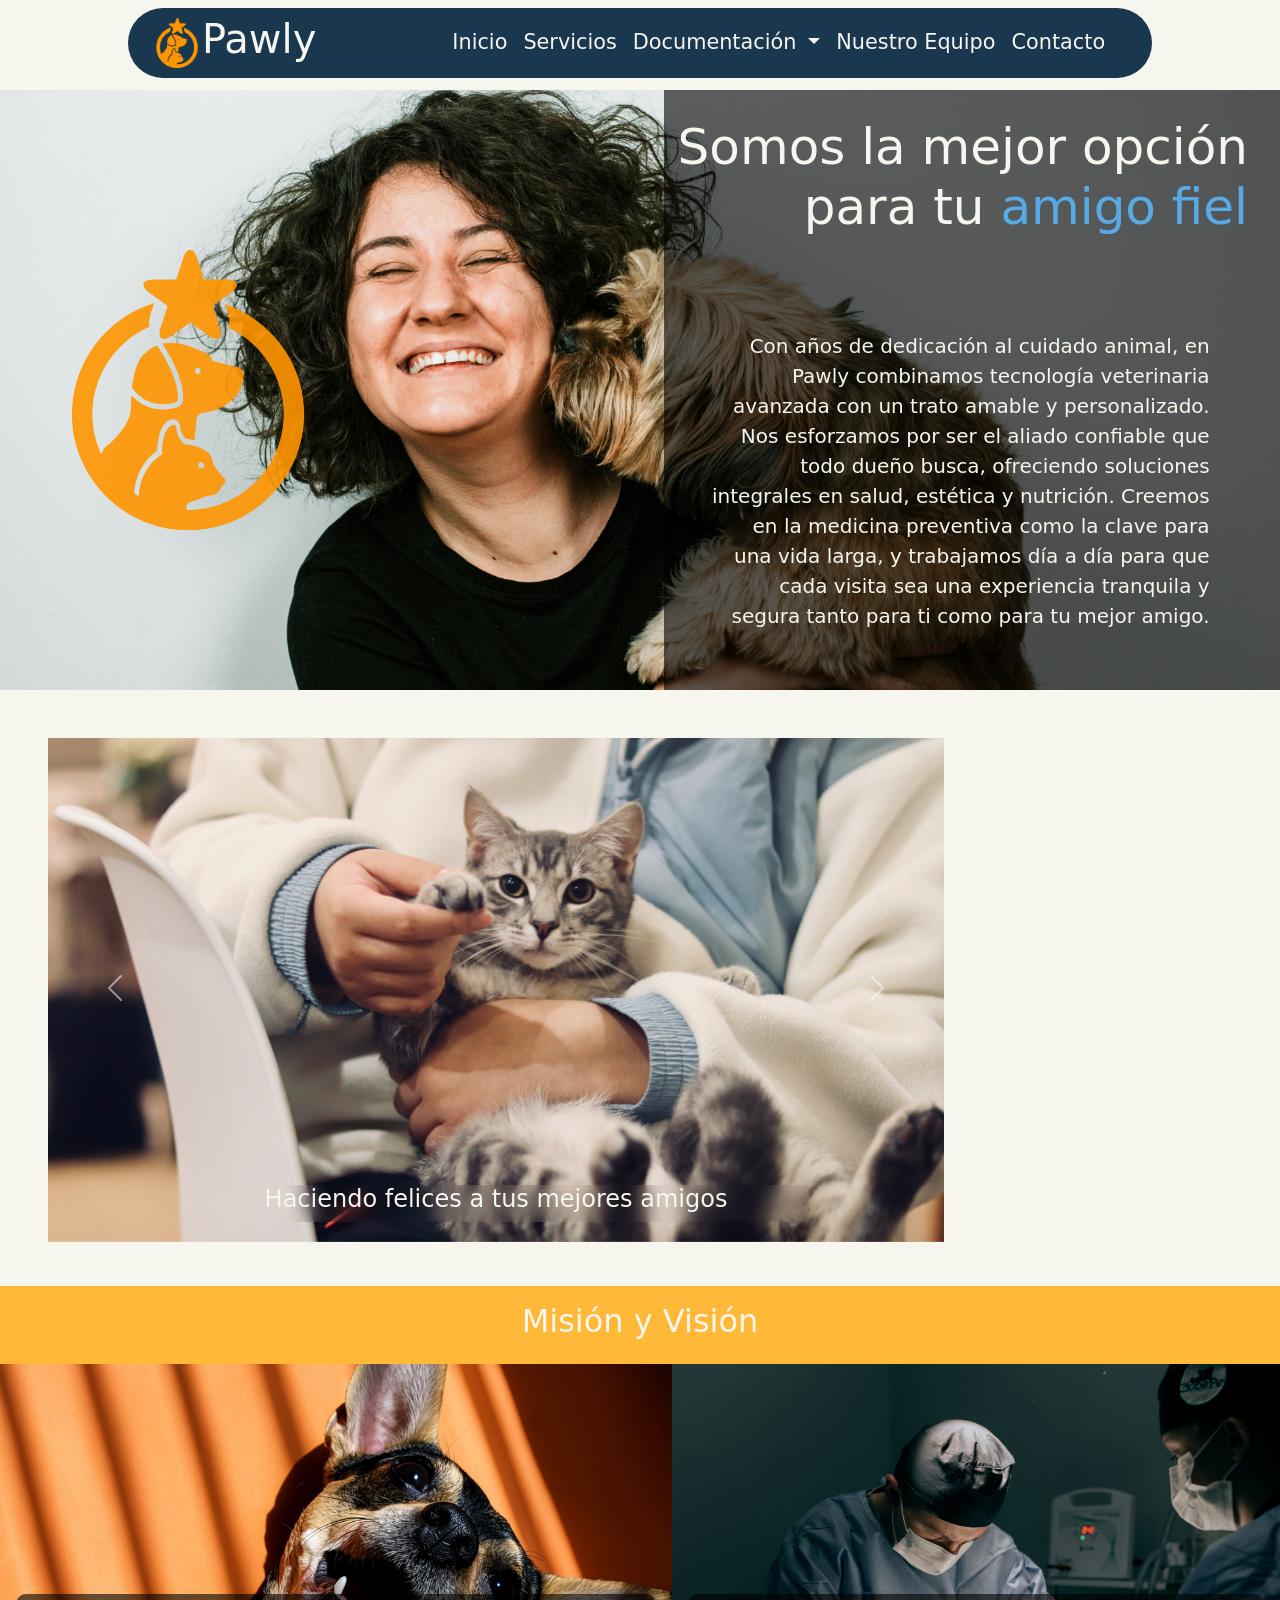
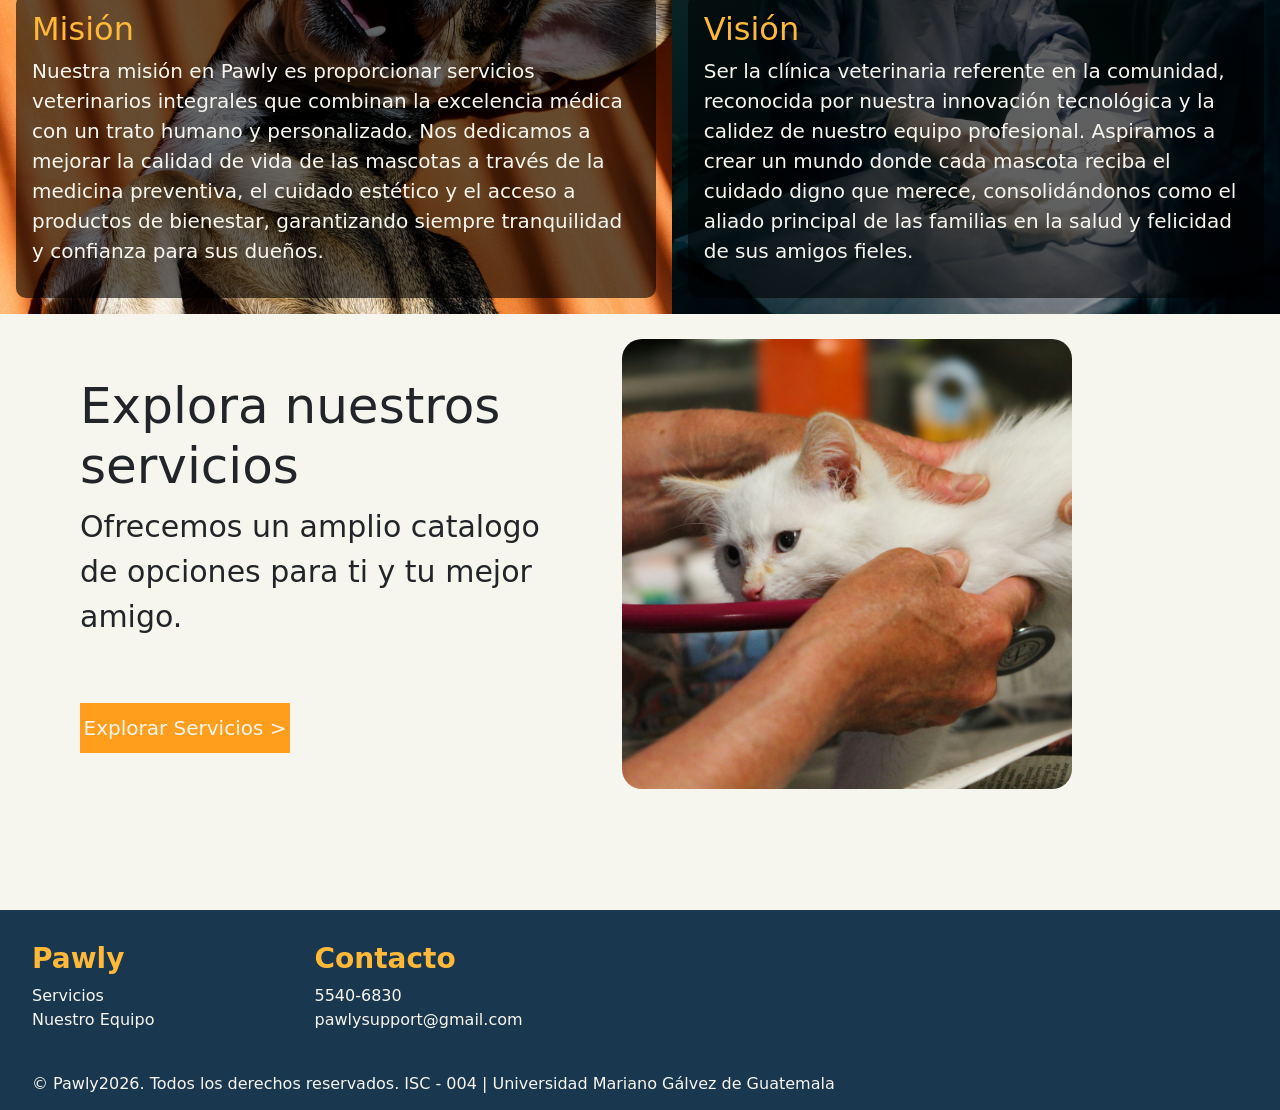
<file: Pawly/index.html>
<!DOCTYPE html>
<html lang="en">
<head>
    <meta charset="UTF-8">
    <meta name="viewport" content="width=device-width, initial-scale=1.0">
    <title>Veterinaria</title>
    <link rel="stylesheet" href="css/style.css">
    <link href="https://cdn.jsdelivr.net/npm/bootstrap@5.3.8/dist/css/bootstrap.min.css" rel="stylesheet" integrity="sha384-sRIl4kxILFvY47J16cr9ZwB07vP4J8+LH7qKQnuqkuIAvNWLzeN8tE5YBujZqJLB" crossorigin="anonymous">
</head>
<body>

<div class="bg-image">
     <header> 
        <section id="navegation-bar">
            <nav class="navbar navbar-expand-lg fixed-top">
            <div class="navbar-container-info container-fluid position-relative py-2 px-4 rounded-pill">
                <div class="tittle-logo">
                    <img src="img/pets-hotel-symbol-with-a-dog-and-a-cat-in-a-circle-with-one-star-svgrepo-com.png" alt="">
                    <h1>Pawly</h1>
                </div>
                <button class="navbar-toggler" type="button" data-bs-toggle="collapse" data-bs-target="#navbarSupportedContent" aria-controls="navbarSupportedContent" aria-expanded="false" aria-label="Toggle navigation">
                <span class="navbar-toggler-icon"></span>
                </button>
                <div class="navbar-secciones collapse navbar-collapse" id="navbarSupportedContent">
                <ul class="navbar-nav me-auto mb-2 mb-lg-0">
                    <li class="nav-item">
                    <a class="text-navbar nav-link active" aria-current="page" href="index.html">Inicio</a>
                    </li>
                    <li class="nav-item">
                    <a class="text-navbar nav-link active" aria-current="page" href="servicios.html">Servicios</a>
                    </li>
                    <li class="nav-item dropdown ">
                    <a class="text-navbar nav-link dropdown-toggle active" href="documentacion.html" role="button" data-bs-toggle="dropdown" aria-expanded="false">
                        Documentación
                    </a>
                    <ul class="dropdown-menu">
                        <li><a class="dropdown-item" href="documentacion.html">Documentación</a></li>
                        <li><a class="dropdown-item" href="basedatos.html">Base de Datos</a></li>
                        <li><a class="dropdown-item" href="reportes.html">Reportes</a></li>
                        <li><a class="dropdown-item" href="web.html">Tecnologías Web</a></li>
                    </ul>
                    </li>
                    <li class="nav-item">
                    <a class="text-navbar nav-link active" aria-current="page" href="nuestro-equipo.html">Nuestro Equipo</a>
                    </li>
                    <li class="nav-item">
                    <a class="text-navbar nav-link active" aria-current="page" href="contacto.html">Contacto</a>
                    </li>
                </ul>
                </div>
            </div>
            </nav>
        </section>
     </header>

     <main>
    <section id="quienes-somos">

            <div class="quienes-somos-informacion">
                <div class="logo-grande-inicio">
                    <img src="img/pets-hotel-symbol-with-a-dog-and-a-cat-in-a-circle-with-one-star-svgrepo-com.png" alt="Imagen de Veterinaria">
                </div>

                <!--aqui va el texto del contenedor-->
                <div class="texto-contenedor">
                    <h2>
                        <span>Somos la mejor opción <br>
                        para tu</span>
                        <span class="texto-celeste">amigo fiel</span>
                    </h2>
                    <p class="text-description"> Con años de dedicación al cuidado animal, en Pawly 
                        combinamos tecnología veterinaria avanzada con un trato amable y personalizado.
                         Nos esforzamos por ser el aliado confiable que todo dueño busca, ofreciendo 
                         soluciones integrales en salud, estética y nutrición. Creemos en la medicina 
                         preventiva como la clave para una vida larga, y trabajamos día a día para que 
                         cada visita sea una experiencia tranquila y segura tanto para ti como para tu
                          mejor amigo.
                    </p>
                       
                </div>
            </div> 
    </div>
    </section>

    <div class="cards-quienes-somos">

    </div>


    <section id="Carousel">
        <div id="carouselExampleAutoplaying" class="carousel slide" data-bs-ride="carousel">
        <div class="carousel-inner">
            <div class="carousel-item active">
            <img src="img/werzk-luuuuuuu-tDlo2ZPlQlU-unsplash.jpg" class="d-block w-100" alt="...">
                <div class="carousel-caption d-none d-md-block">
                <h4 class="texto-blanco">Haciendo felices a tus mejores amigos</h4>
                </div>
            </div>
            <div class="carousel-item">
            <img src="img/judy-beth-morris-5Bi6MWlWMbw-unsplash.jpg" class="d-block w-100" alt="...">
                <div class="carousel-caption d-none d-md-block">
                <h4 class="texto-blanco">Con atención profesional y mucho amor</h4>
                </div>
            </div>
            <div class="carousel-item">
            <img src="img/arseny-togulev-DE6rYp1nAho-unsplash.jpg" class="d-block w-100" alt="...">
                <div class="carousel-caption d-none d-md-block">
                <h4>Instalaciones seguras y aptas para tratar a tus amigos</h4>
                </div>
            </div>
        </div>
        <button class="carousel-control-prev" type="button" data-bs-target="#carouselExampleAutoplaying" data-bs-slide="prev">
            <span class="carousel-control-prev-icon" aria-hidden="true"></span>
            <span class="visually-hidden">Previous</span>
        </button>
        <button class="carousel-control-next" type="button" data-bs-target="#carouselExampleAutoplaying" data-bs-slide="next">
            <span class="carousel-control-next-icon" aria-hidden="true"></span>
            <span class="visually-hidden">Next</span>
        </button>
        </div>
    </section>

    <div class="tittle-out">
        <h2 class="texto-blanco">Misión y Visión</h2>
    </div>

    <section id="mision-vision">
    <div class="mision mv-card">
        <div class="overlay">
        <h2>Misión</h2>
        <p>Nuestra misión en Pawly es proporcionar servicios veterinarios integrales que combinan la excelencia médica con un trato humano y personalizado. Nos dedicamos a mejorar la calidad de vida de las mascotas a través de la medicina preventiva, el cuidado estético y el acceso a productos de bienestar, garantizando siempre tranquilidad y confianza para sus dueños.</p>
        </div>
    </div>
    <div class="vision mv-card">
        <div class="overlay">
        <h2>Visión</h2>
        <p>Ser la clínica veterinaria referente en la comunidad, reconocida por nuestra innovación tecnológica y la calidez de nuestro equipo profesional. Aspiramos a crear un mundo donde cada mascota reciba el cuidado digno que merece, consolidándonos como el aliado principal de las familias en la salud y felicidad de sus amigos fieles.</p>
        </div>
    </div>
    </section>

    <div class="que-ofrecemos">
        <div class="q-o-t">
            <h2>Explora nuestros servicios</h2>
            <p>Ofrecemos un amplio catalogo de opciones 
            para ti y tu mejor amigo. 
            </p>
            <div class="contact-btn">
                <a href="servicios.html"> Explorar Servicios > </a>
            </div>
        </div>
        <div class="q-o-i">
            <img src="img/judy-beth-morris-5Bi6MWlWMbw-unsplash.jpg" alt="">
        </div>
    </div>

     </main>

     <Footer>
        <div class="footer-info">
            <div class="footer-nav">
                <h3><b>Pawly</b></h3>
                    <a href="servicios.html">Servicios</a>
                    <a href="nuestro-equipo.html">Nuestro Equipo</a>
            </div>
            <div class="footer-contact">
                <h3><b>Contacto</b></h3>
                    <a href=" https://wa.me.">5540-6830</a>
                    <a href="mailto:ejemplo@correo.com"">pawlysupport@gmail.com</a>
            </div>   
        </div>
            <p class="copyright-text"> &copy;  Pawly  <span id="year"> </span>. Todos los derechos reservados. ISC - 004 | 
                Universidad Mariano Gálvez de Guatemala
            </p>
     </Footer>
     <script src="js/script.js"></script>
     <script src="https://cdn.jsdelivr.net/npm/bootstrap@5.3.8/dist/js/bootstrap.bundle.min.js" integrity="sha384-FKyoEForCGlyvwx9Hj09JcYn3nv7wiPVlz7YYwJrWVcXK/BmnVDxM+D2scQbITxI" crossorigin="anonymous"></script>
</body>
</html>
</file>
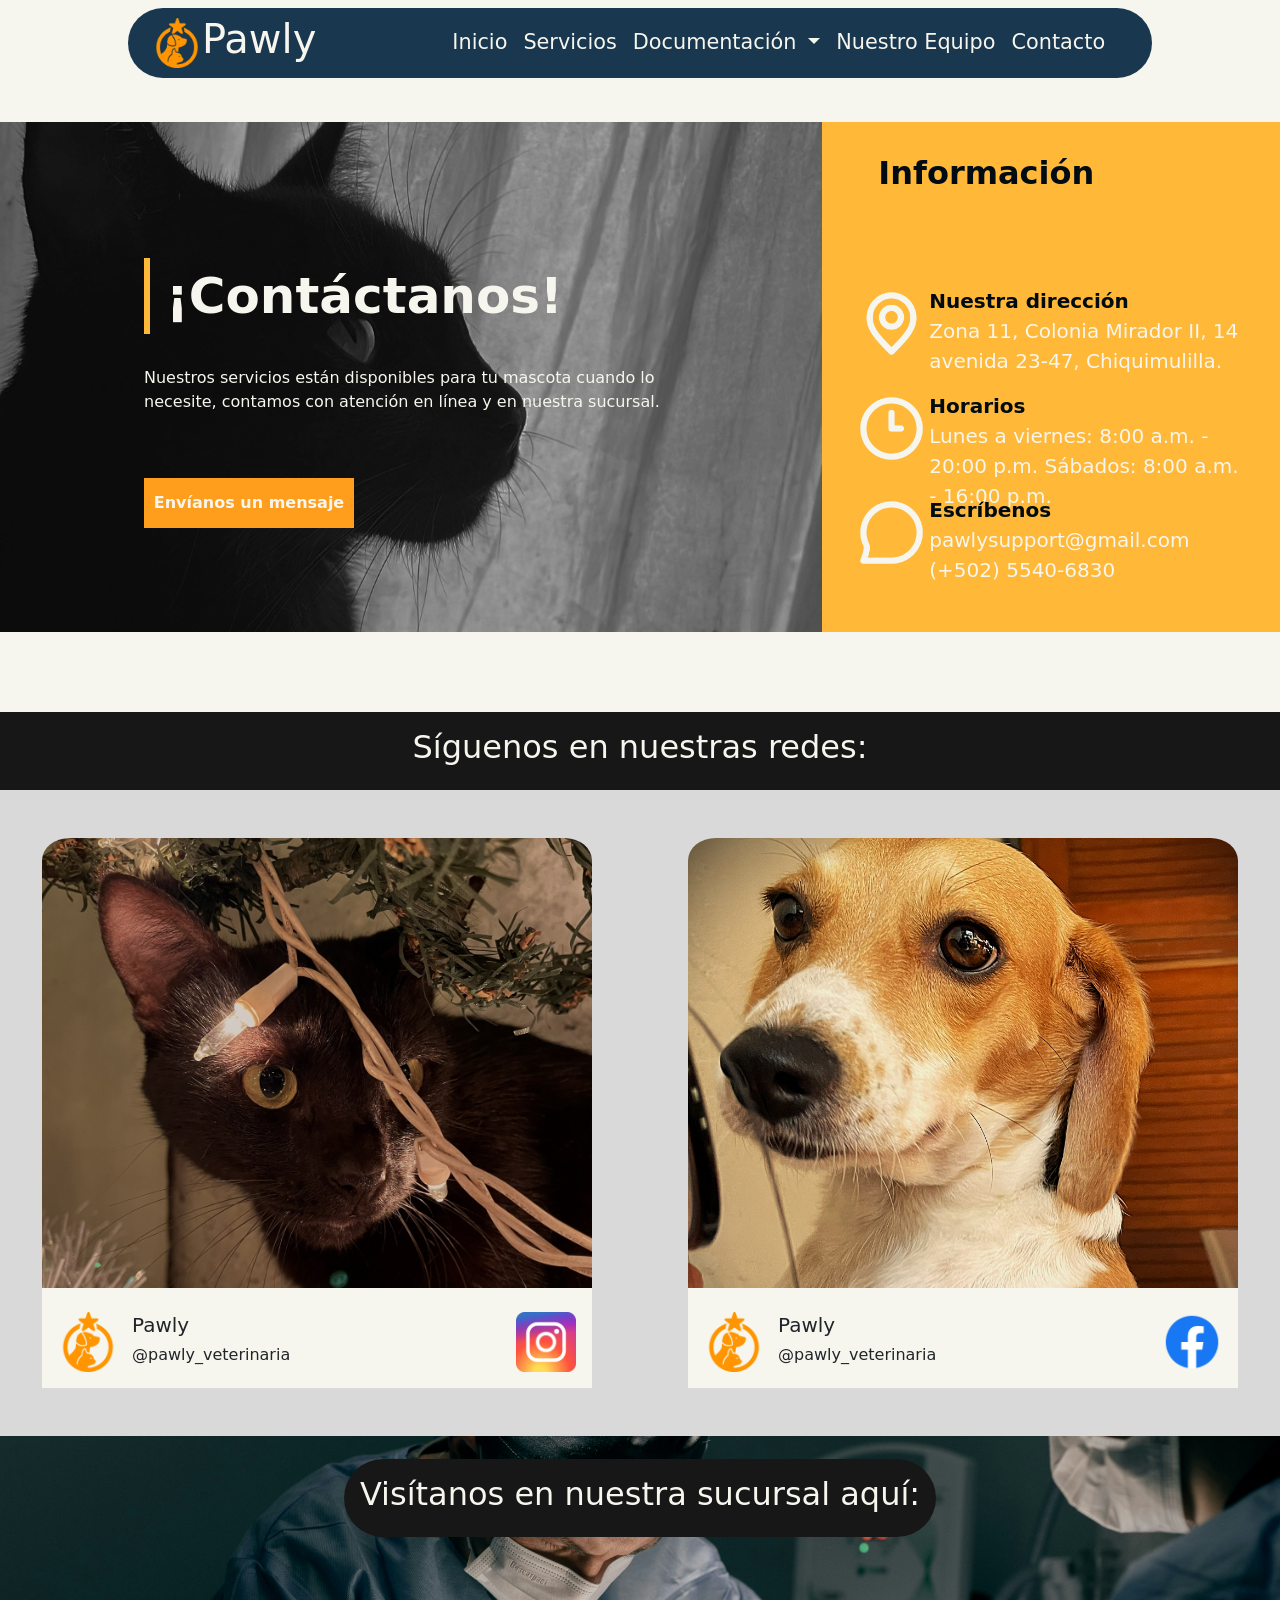
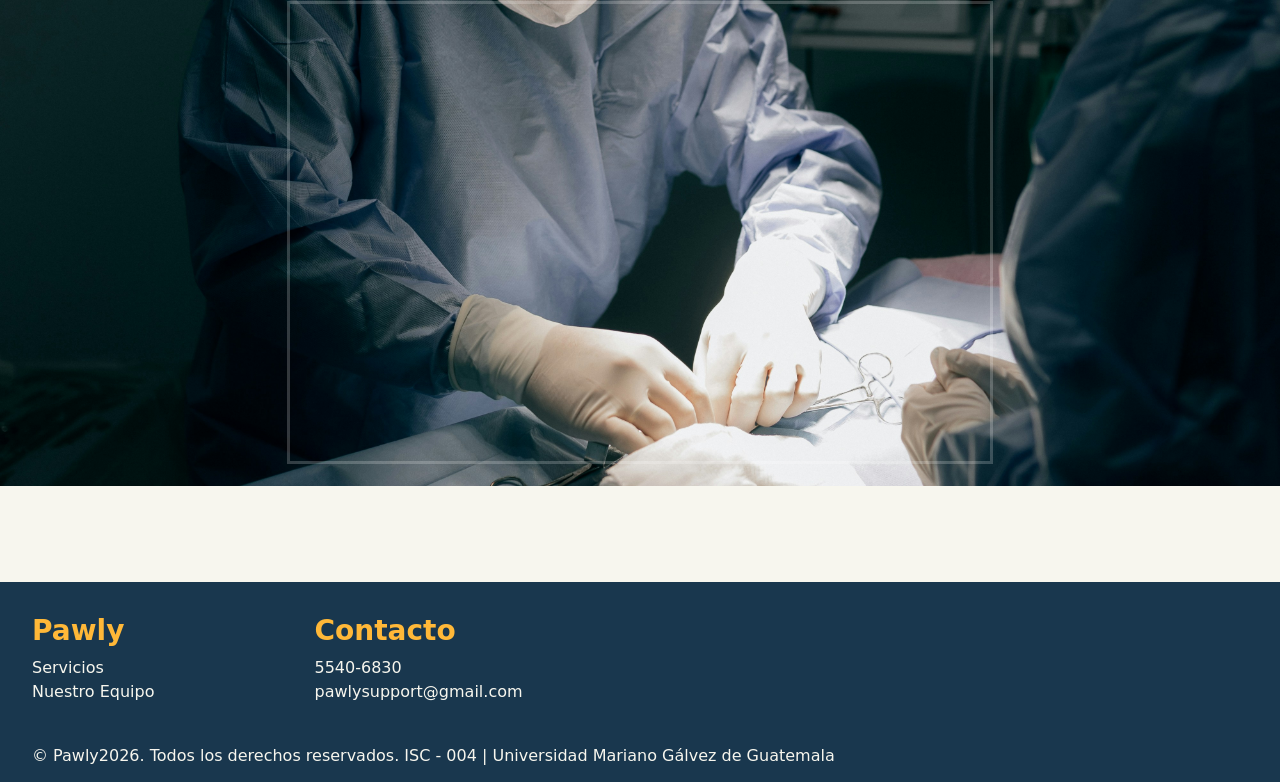
<file: Pawly/contacto.html>
<!DOCTYPE html>
<html lang="en">
<head>
    <meta charset="UTF-8">
    <meta name="viewport" content="width=device-width, initial-scale=1.0">
    <title>Contacto</title>
     <link rel="stylesheet" href="css/style.css">
    <link href="https://cdn.jsdelivr.net/npm/bootstrap@5.3.8/dist/css/bootstrap.min.css" rel="stylesheet" integrity="sha384-sRIl4kxILFvY47J16cr9ZwB07vP4J8+LH7qKQnuqkuIAvNWLzeN8tE5YBujZqJLB" crossorigin="anonymous">
</head>
<body>
     <header> 
        <section id="navegation-bar">
            <nav class="navbar navbar-expand-lg fixed-top">
            <div class="navbar-container-info container-fluid position-relative py-2 px-4 rounded-pill">
                <div class="tittle-logo">
                    <img src="img/pets-hotel-symbol-with-a-dog-and-a-cat-in-a-circle-with-one-star-svgrepo-com.png" alt="">
                    <h1>Pawly</h1>
                </div>
                <button class="navbar-toggler" type="button" data-bs-toggle="collapse" data-bs-target="#navbarSupportedContent" aria-controls="navbarSupportedContent" aria-expanded="false" aria-label="Toggle navigation">
                <span class="navbar-toggler-icon"></span>
                </button>
                <div class="navbar-secciones collapse navbar-collapse" id="navbarSupportedContent">
                <ul class="navbar-nav me-auto mb-2 mb-lg-0">
                    <li class="nav-item">
                    <a class="text-navbar nav-link active" aria-current="page" href="index.html">Inicio</a>
                    </li>
                    <li class="nav-item">
                    <a class="text-navbar nav-link active" aria-current="page" href="servicios.html">Servicios</a>
                    </li>
                    <li class="nav-item dropdown ">
                    <a class="text-navbar nav-link dropdown-toggle active" href="documentacion.html" role="button" data-bs-toggle="dropdown" aria-expanded="false">
                        Documentación
                    </a>
                    <ul class="dropdown-menu">
                        <li><a class="dropdown-item" href="documentacion.html">Documentación</a></li>
                        <li><a class="dropdown-item" href="basedatos.html">Base de Datos</a></li>
                        <li><a class="dropdown-item" href="reportes.html">Reportes</a></li>
                        <li><a class="dropdown-item" href="web.html">Tecnologías Web</a></li>
                    </ul>
                    </li>
                    <li class="nav-item">
                    <a class="text-navbar nav-link active" aria-current="page" href="nuestro-equipo.html">Nuestro Equipo</a>
                    </li>
                    <li class="nav-item">
                    <a class="text-navbar nav-link active" aria-current="page" href="contacto.html">Contacto</a>
                    </li>
                </ul>
                </div>
            </div>
            </nav>
        </section>
     </header>

    <section id="contacto">
        <div class="card-contact">
            <div  class="contact-info-left">
                <h3><b>¡Contáctanos!</b></h3>
                <p>
                    Nuestros servicios están disponibles para tu mascota cuando lo necesite, 
                    contamos con atención en línea y en nuestra sucursal. 
                </p>
                
                <div class="contact-btn">
                    <a href=""> <b>Envíanos un mensaje</b></a>
                </div>
            </div>

            <div class="contact-info-right">
                <h2> <b>
                    Información
                </b></h2>

                <div class="contact-card-info">
                    <div class="cci-1">
                    <img src="img/location-pin-svgrepo-com.png" alt="">
                    </div>
                    <div class="cci-2">
                    <Span><b>Nuestra dirección</b></Span>
                    <p>
                        Zona 11, Colonia Mirador II, 14 avenida 23-47, Chiquimulilla.
                    </p>
                    </div>
                </div>

                <div class="contact-card-info">
                    <div class="cci-1">
                    <img src="img/clock-three-svgrepo-com.png" alt="">
                    </div>
                    <div class="cci-2">
                    <Span><b>Horarios</b></Span>
                    <p>
                        Lunes a viernes: 8:00 a.m. - 20:00 p.m.
                        Sábados: 8:00 a.m. - 16:00 p.m.
                    </p>
                    </div>
                </div>

                <div class="contact-card-info">
                    <div class="cci-1">
                    <img src="img/message-circle-svgrepo-com.png" alt="">
                    </div>
                    <div class="cci-2">
                    <Span><b>Escríbenos</b></Span>
                    <p>
                        pawlysupport@gmail.com <br>
                        (+502) 5540-6830
                    </p>
                    </div>
                </div>

            </div>
        </div>
    </section>

    <section id="social-media">
        <div class="tittle-out bg-oscuro texto-blanco"> <h2>Síguenos en nuestras redes:</h2> </div>
        <div class="social-media-links">
            <div class="social-media-card">
                <div class="smc-img">
                    <img src="img/IMG_6948.jpg" alt="">
                </div>
                <div class="smc-user">
                    <div class="smcu-l">
                        <img src="img/pets-hotel-symbol-with-a-dog-and-a-cat-in-a-circle-with-one-star-svgrepo-com.png" alt="">
                    </div>
                    <div class="smcu-t">
                        <h5>Pawly</h5>
                        <h6>@pawly_veterinaria</h6>
                    </div>
                    <div class="smcu-l">
                      <a href="">  <img src="img/instagram-svgrepo-com.png" alt=""> </a>
                    </div>
                </div>
            </div>
            <div class="social-media-card">
                <div class="smc-img">
                    <img src="img/IMG_4617_Original.jpg" alt="">
                </div>
                <div class="smc-user">
                    <div class="smcu-l">
                        <img src="img/pets-hotel-symbol-with-a-dog-and-a-cat-in-a-circle-with-one-star-svgrepo-com.png" alt="">
                    </div>
                    <div class="smcu-t">
                        <h5>Pawly</h5>
                        <h6>@pawly_veterinaria</h6>
                    </div>
                    <div class="smcu-l">
                      <a href="">  <img src="img/facebook-svgrepo-com.png" alt=""> </a>
                    </div>
                </div>
            </div>
        </div>
    </section>

    <section id="ubicacion">
        <div class="tittle-out bg-oscuro texto-blanco rounded-pill">
            <h2>Visítanos en nuestra sucursal aquí:</h2>
        </div>
        <div class="mapa">
        <iframe src="https://www.google.com/maps/embed?pb=!1m14!1m12!1m3!1d1393.4517606945758!2d-90.37904868183307!3d14.08460351578218!2m3!1f0!2f0!3f0!3m2!1i1024!2i768!4f13.1!5e1!3m2!1ses-419!2sgt!4v1779342924166!5m2!1ses-419!2sgt"
                width=" 700" 
                height="450" 
                style="border:0;" 
                allowfullscreen=""
                loading="lazy"
                referrerpolicy="no-referrer-when-downgrade">
        </iframe>
        </div>

    </section>

     <Footer>
        <div class="footer-info">
            <div class="footer-nav">
                <h3><b>Pawly</b></h3>
                    <a href="servicios.html">Servicios</a>
                    <a href="nuestro-equipo.html">Nuestro Equipo</a>
            </div>
            <div class="footer-contact">
                <h3><b>Contacto</b></h3>
                    <a href=" https://wa.me.">5540-6830</a>
                    <a href="mailto:ejemplo@correo.com"">pawlysupport@gmail.com</a>
            </div>   
        </div>
            <p class="copyright-text"> &copy;  Pawly  <span id="year"> </span>. Todos los derechos reservados. ISC - 004 | 
                Universidad Mariano Gálvez de Guatemala
            </p>
     </Footer>

     <script src="js/script.js"></script>
     <script src="https://cdn.jsdelivr.net/npm/bootstrap@5.3.8/dist/js/bootstrap.bundle.min.js" integrity="sha384-FKyoEForCGlyvwx9Hj09JcYn3nv7wiPVlz7YYwJrWVcXK/BmnVDxM+D2scQbITxI" crossorigin="anonymous"></script>
</body>
</html>
</file>
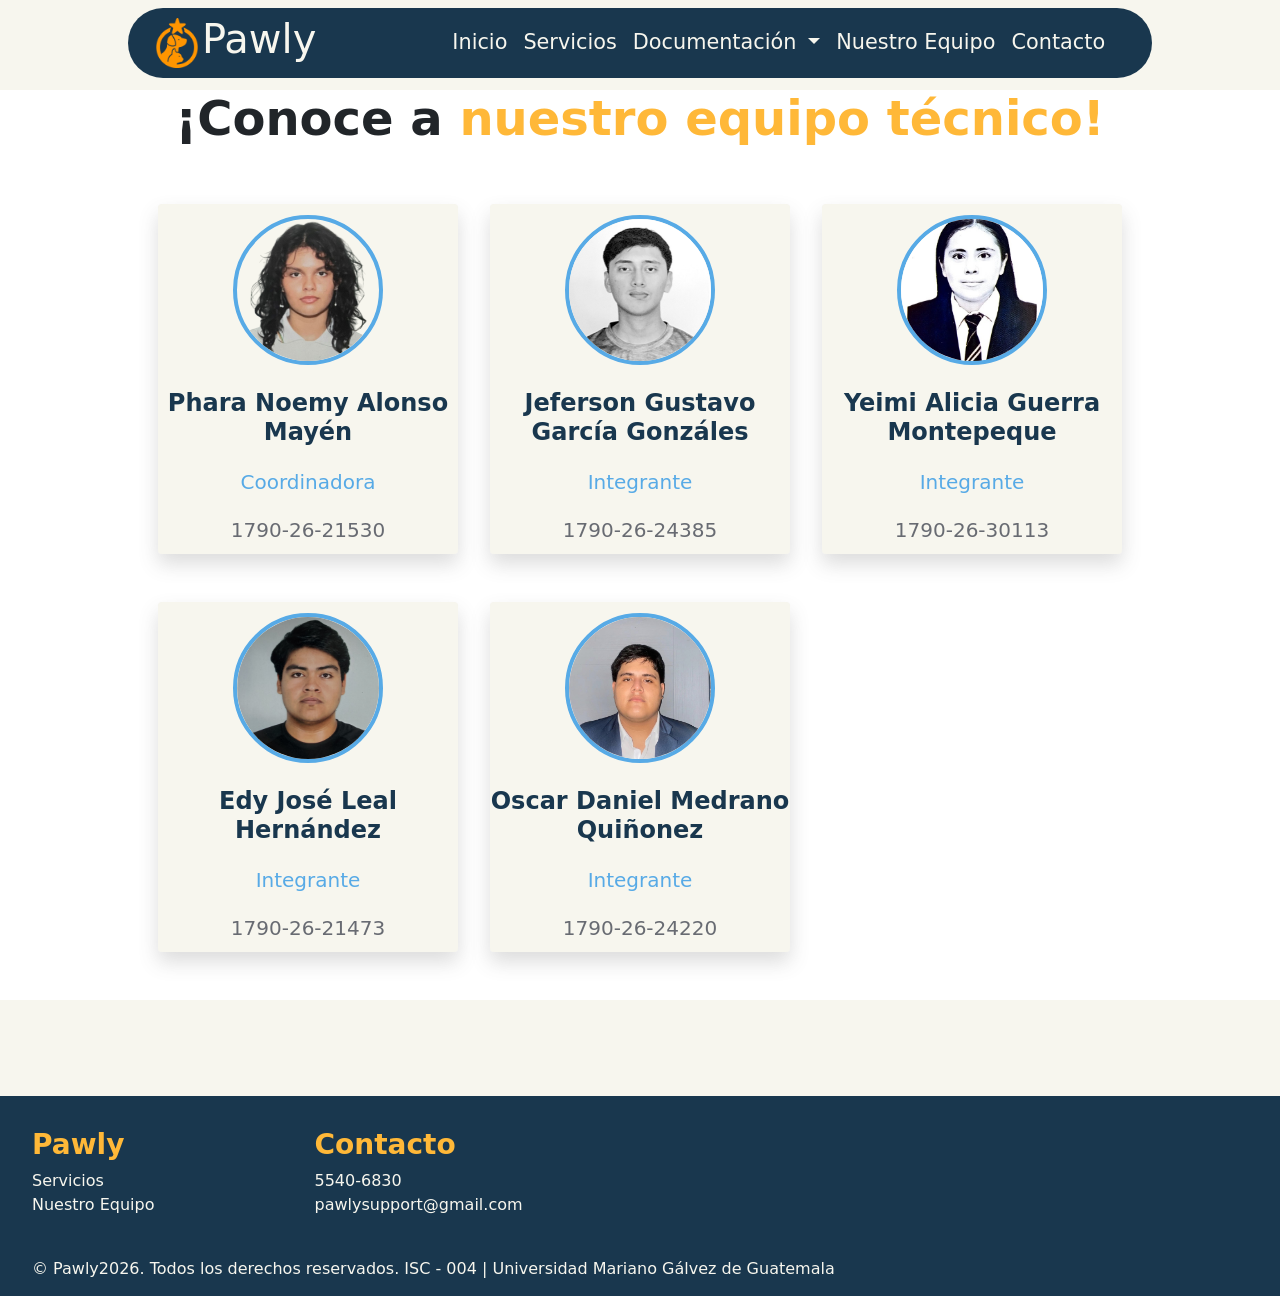
<file: Pawly/nuestro-equipo.html>
<!DOCTYPE html>
<html lang="es">
<head>
    <meta charset="UTF-8">
    <meta name="viewport" content="width=device-width, initial-scale=1.0">
    <title>Nuestro Equipo</title>
    <link rel="stylesheet" href="css/style.css">
    <link href="https://cdn.jsdelivr.net/npm/bootstrap@5.3.8/dist/css/bootstrap.min.css" rel="stylesheet" integrity="sha384-sRIl4kxILFvY47J16cr9ZwB07vP4J8+LH7qKQnuqkuIAvNWLzeN8tE5YBujZqJLB" crossorigin="anonymous">
</head>
<body>

     <header> 
        <section id="navegation-bar">
            <nav class="navbar navbar-expand-lg fixed-top">
            <div class="navbar-container-info container-fluid position-relative py-2 px-4 rounded-pill">
                <div class="tittle-logo">
                    <img src="img/pets-hotel-symbol-with-a-dog-and-a-cat-in-a-circle-with-one-star-svgrepo-com.png" alt="">
                    <h1>Pawly</h1>
                </div>
                <button class="navbar-toggler" type="button" data-bs-toggle="collapse" data-bs-target="#navbarSupportedContent" aria-controls="navbarSupportedContent" aria-expanded="false" aria-label="Toggle navigation">
                <span class="navbar-toggler-icon"></span>
                </button>
                <div class="navbar-secciones collapse navbar-collapse" id="navbarSupportedContent">
                <ul class="navbar-nav me-auto mb-2 mb-lg-0">
                    <li class="nav-item">
                    <a class="text-navbar nav-link active" aria-current="page" href="index.html">Inicio</a>
                    </li>
                    <li class="nav-item">
                    <a class="text-navbar nav-link active" aria-current="page" href="servicios.html">Servicios</a>
                    </li>
                    <li class="nav-item dropdown ">
                    <a class="text-navbar nav-link dropdown-toggle active" href="documentacion.html" role="button" data-bs-toggle="dropdown" aria-expanded="false">
                        Documentación
                    </a>
                    <ul class="dropdown-menu">
                        <li><a class="dropdown-item" href="documentacion.html">Documentación</a></li>
                        <li><a class="dropdown-item" href="basedatos.html">Base de Datos</a></li>
                        <li><a class="dropdown-item" href="reportes.html">Reportes</a></li>
                        <li><a class="dropdown-item" href="web.html">Tecnologías Web</a></li>
                    </ul>
                    </li>
                    <li class="nav-item">
                    <a class="text-navbar nav-link active" aria-current="page" href="nuestro-equipo.html">Nuestro Equipo</a>
                    </li>
                    <li class="nav-item">
                    <a class="text-navbar nav-link active" aria-current="page" href="contacto.html">Contacto</a>
                    </li>
                </ul>
                </div>
            </div>
            </nav>
        </section>
     </header>

     <section id="equipo">
        <div>            
            <h2><span class="title">¡Conoce a </span> <span class="texto-amarillo title">nuestro equipo técnico!</span></h2>
        </div>
        <div class="integrantes">
        <div class="card-integrante">
          <div class="card-img"> 
            <img src="assets/WhatsApp_Image_2026-04-21_at_2.39.54_PM-removebg-preview.png" alt="">
            <h3 class="texto-c-oscuro title">Phara Noemy Alonso Mayén</h3>
            <p class="texto-celeste">Coordinadora</p>
            <p class="texto-gris-oscuro">1790-26-21530</p>
          </div>
          <ul class="social-media">
          </ul>
        <div class="card-info">
            <p class="texto-c-oscuro">Desarollo Web, Base de Datos y Documentación</p>
            <p class="texto-gris-oscuro">CUI: 2004219210608</p>
            <i>"Fue un trabajo duro que valió la pena"</i>

        </div>
        </div>
        
        <div class="card-integrante">
          <div class="card-img"> 
            <img src="assets/jeferso img.jpg" alt="">
            <h3 class="texto-c-oscuro title">Jeferson Gustavo García Gonzáles</h3>
            <p class="texto-celeste">Integrante</p>
            <p class="texto-gris-oscuro">1790-26-24385</p>
          </div>
            <ul class="social-media">
            </ul>
        <div class="card-info">
            <p class="texto-c-oscuro">Desarollo Web y Documentación</p>
            <p class="texto-gris-oscuro">CUI: 3096488150611</p>
            <i>"Fue un reto en el que ganamos experiencia al trabajar en equipo, fomentando un buen contenido juntos."</i>
        </div>
        </div>

        <div class="card-integrante">
          <div class="card-img"> 
            <img src="assets/yeimi img.jpg" alt="">
            <h3 class="texto-c-oscuro title">Yeimi Alicia Guerra Montepeque</h3>
            <p class="texto-celeste">Integrante</p>
            <p class="texto-gris-oscuro">1790-26-30113</p>
          </div>
            <ul class="social-media">
            </ul>
            <div class="card-info">
                <p class="texto-c-oscuro">Desarollo Web, Base de Datos y Documentación</p>
                <p class="texto-gris-oscuro">CUI: 3692628670115</p>
                <i>"Fue un desafío superar la complejidad de las etiquetas"</i>
            </div>
        </div>

        <div class="card-integrante">
          <div class="card-img"> 
            <img src="assets/IMG_6391.jpg" alt="">
            <h3 class="texto-c-oscuro title">Edy José Leal Hernández</h3>
            <p class="texto-celeste">Integrante</p>
            <p class="texto-gris-oscuro">1790-26-21473</p>
          </div>
            <ul class="social-media">
            </ul>
            <div class="card-info">
                <p class="texto-c-oscuro">Desarollo Web, Base de Datos</p>
                <p class="texto-gris-oscuro">CUI: 2894180540609</p>
                <i>"Más allá de las líneas de código me llevo una gran experiencia sobre la parte que no vemos detrás de las paginas web."</i>
            </div>
        </div>

        <div class="card-integrante">
          <div class="card-img"> 
            <img src="assets/oso img.jpg" alt="">
            <h3 class="texto-c-oscuro title">Oscar Daniel Medrano Quiñonez</h3>
            <p class="texto-celeste">Integrante</p>
            <p class="texto-gris-oscuro">1790-26-24220</p>
          </div>
            <ul class="social-media">
            </ul>
            <div class="card-info">
                <p class="texto-c-oscuro">Documentación, Pseudocódigo y Máquina Virtual (IIS)</p>
                <p class="texto-gris-oscuro">CUI: 3092770350609</p>
                <i>"Comprendí que la tecnología no se trata solo de programar, sino de crear soluciones que puedan ser útiles para otras personas."</i>
            </div>
        </div>



        </div>

     </section>

     <Footer>
        <div class="footer-info">
            <div class="footer-nav">
                <h3><b>Pawly</b></h3>
                    <a href="servicios.html">Servicios</a>
                    <a href="nuestro-equipo.html">Nuestro Equipo</a>
            </div>
            <div class="footer-contact">
                <h3><b>Contacto</b></h3>
                    <a href=" https://wa.me.">5540-6830</a>
                    <a href="mailto:ejemplo@correo.com"">pawlysupport@gmail.com</a>
            </div>   
        </div>
            <p class="copyright-text"> &copy;  Pawly  <span id="year"> </span>. Todos los derechos reservados. ISC - 004 | 
                Universidad Mariano Gálvez de Guatemala
            </p>
     </Footer>
     <script src="js/script.js"></script>
     <script src="https://cdn.jsdelivr.net/npm/bootstrap@5.3.8/dist/js/bootstrap.bundle.min.js" integrity="sha384-FKyoEForCGlyvwx9Hj09JcYn3nv7wiPVlz7YYwJrWVcXK/BmnVDxM+D2scQbITxI" crossorigin="anonymous"></script>
</body>
</html>
</file>
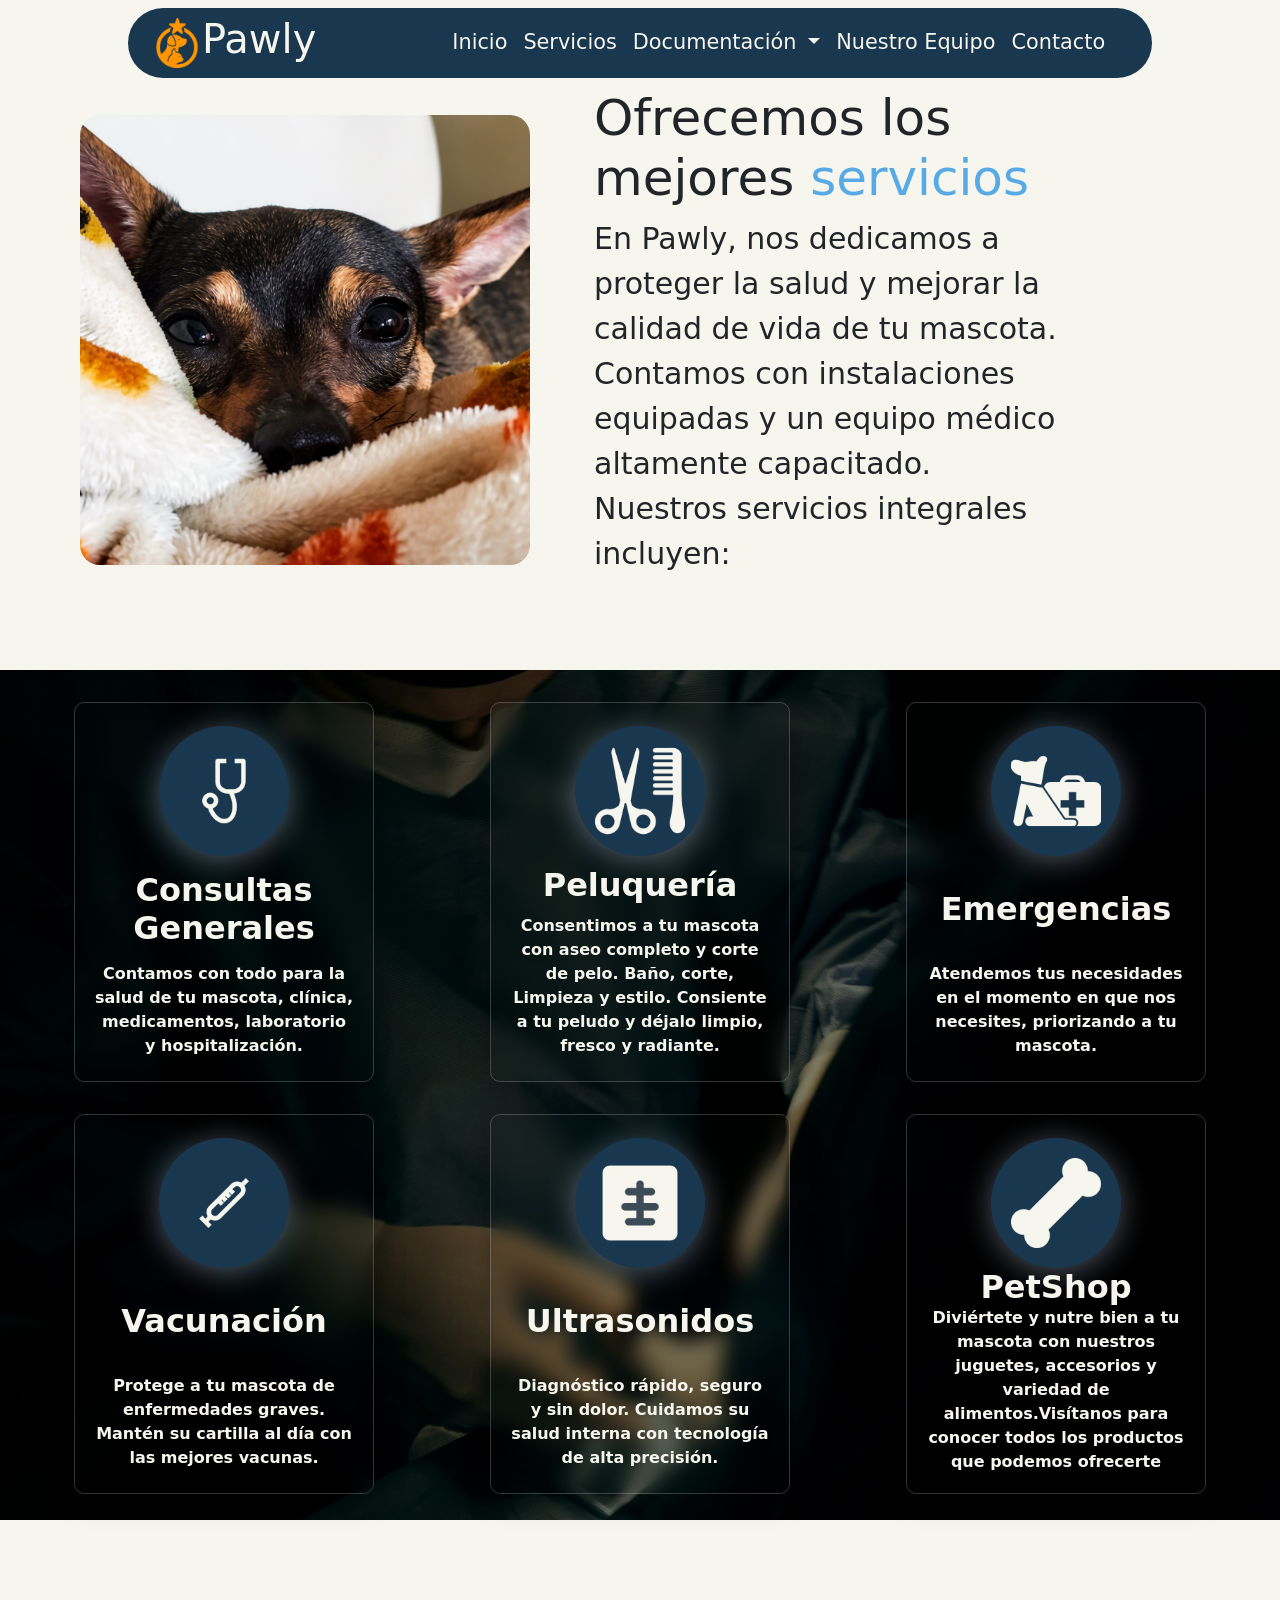
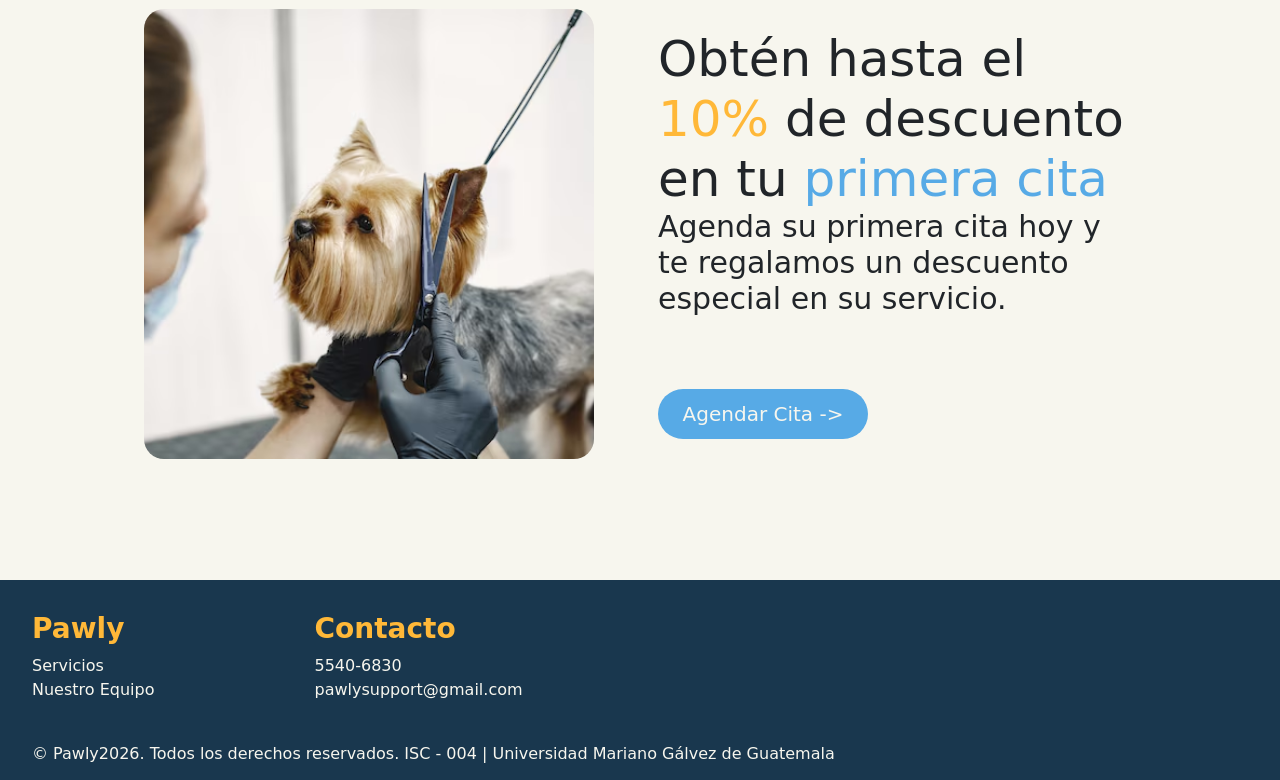
<file: Pawly/servicios.html>
<!DOCTYPE html>
<html lang="en">
<head>
    <meta charset="UTF-8">
    <meta name="viewport" content="width=device-width, initial-scale=1.0">
    <title>Servicios</title>
    <link rel="stylesheet" href="css/style.css">
    <link href="https://cdn.jsdelivr.net/npm/bootstrap@5.3.8/dist/css/bootstrap.min.css" rel="stylesheet" integrity="sha384-sRIl4kxILFvY47J16cr9ZwB07vP4J8+LH7qKQnuqkuIAvNWLzeN8tE5YBujZqJLB" crossorigin="anonymous">
</head>
<body>

     <header> 
        <section id="navegation-bar">
            <nav class="navbar navbar-expand-lg fixed-top">
            <div class="navbar-container-info container-fluid position-relative py-2 px-4 rounded-pill">
                <div class="tittle-logo">
                    <img src="img/pets-hotel-symbol-with-a-dog-and-a-cat-in-a-circle-with-one-star-svgrepo-com.png" alt="">
                    <h1>Pawly</h1>
                </div>
                <button class="navbar-toggler" type="button" data-bs-toggle="collapse" data-bs-target="#navbarSupportedContent" aria-controls="navbarSupportedContent" aria-expanded="false" aria-label="Toggle navigation">
                <span class="navbar-toggler-icon"></span>
                </button>
                <div class="navbar-secciones collapse navbar-collapse" id="navbarSupportedContent">
                <ul class="navbar-nav me-auto mb-2 mb-lg-0">
                    <li class="nav-item">
                    <a class="text-navbar nav-link active" aria-current="page" href="index.html">Inicio</a>
                    </li>
                    <li class="nav-item">
                    <a class="text-navbar nav-link active" aria-current="page" href="servicios.html">Servicios</a>
                    </li>
                    <li class="nav-item dropdown ">
                    <a class="text-navbar nav-link dropdown-toggle active" href="documentacion.html" role="button" data-bs-toggle="dropdown" aria-expanded="false">
                        Documentación
                    </a>
                    <ul class="dropdown-menu">
                        <li><a class="dropdown-item" href="documentacion.html">Documentación</a></li>
                        <li><a class="dropdown-item" href="basedatos.html">Base de Datos</a></li>
                        <li><a class="dropdown-item" href="reportes.html">Reportes</a></li>
                        <li><a class="dropdown-item" href="web.html">Tecnologías Web</a></li>
                    </ul>
                    </li>
                    <li class="nav-item">
                    <a class="text-navbar nav-link active" aria-current="page" href="nuestro-equipo.html">Nuestro Equipo</a>
                    </li>
                    <li class="nav-item">
                    <a class="text-navbar nav-link active" aria-current="page" href="contacto.html">Contacto</a>
                    </li>
                </ul>
                </div>
            </div>
            </nav>
        </section>
     </header>
    
    <main>
    <div class="que-ofrecemos">
        <div class="q-o-i">
            <img src="img/98EA8932-E6BB-437F-A272-E510AD4E0F3F Copy.JPG" alt="">
        </div>
        <div class="q-o-t">
            <h2>Ofrecemos los mejores <spanc class="texto-celeste">servicios</span></h2>
            <p>
                En Pawly, nos dedicamos a proteger la salud y mejorar la
                calidad de vida de tu mascota. Contamos con instalaciones equipadas y un equipo 
                médico altamente capacitado. Nuestros servicios integrales incluyen:   
            </p>
        </div>
    </div>
        <Section class="nuestros-servicios">
            <div class="card-container-ns">
                <div class="card-ns">
                    <div class="logo-card-ns">
                        <img src="img/doctor-health-medical-stethoscope-svgrepo-com.png" alt="">
                    </div>
                    <div class="txt-ns">
                        <h2>Consultas Generales</h2>
                        <p>Contamos con todo para la
                        salud de tu mascota, clínica,
                        medicamentos, laboratorio y
                        hospitalización.</p>
                    </div>
                </div>
                <div class="card-ns">
                    <div class="logo-card-ns">
                        <img src="img/grooming-comb-svgrepo-com.png" alt="">
                    </div>
                    <div class="txt-ns">
                        <h2>Peluquería</h2>
                        <p>Consentimos a tu mascota con aseo completo y corte de pelo.
                            Baño, corte, Limpieza y estilo. Consiente a tu peludo y déjalo limpio, fresco y radiante.
                        </p>
                    </div>
                </div>
                <div class="card-ns">
                    <div class="logo-card-ns">
                        <img src="img/dog-with-first-aid-kit-bag-svgrepo-com.png" alt="">
                    </div>
                    <div class="txt-ns">
                        <h2>Emergencias</h2>
                        <p>Atendemos tus necesidades en el momento en que
                            nos necesites, priorizando a tu mascota.
                        </p>
                    </div>
                </div>
                <div class="card-ns">
                    <div class="logo-card-ns">
                        <img src="img/injection-medical-syringe-vaccine-svgrepo-com.png" alt="">
                    </div>
                    <div class="txt-ns">
                        <h2>Vacunación</h2>
                        <p>Protege a tu mascota de enfermedades graves. 
                            Mantén su cartilla al día con las mejores vacunas.</p>
                    </div>
                </div>
                <div class="card-ns">
                    <div class="logo-card-ns">
                        <img src="img/xray-2-svgrepo-com.png" alt="">
                    </div>
                    <div class="txt-ns">
                        <h2>Ultrasonidos</h2>
                        <p>Diagnóstico rápido, seguro y sin dolor. Cuidamos su salud 
                            interna con tecnología de alta precisión.</p>
                    </div>
                </div>
                <div class="card-ns">
                    <div class="logo-card-ns">
                        <img src="img/dog-bone-svgrepo-com.png" alt="">
                    </div>
                    <div class="txt-ns">
                        <h2>PetShop</h2>
                        <p>Diviértete y nutre bien a tu mascota con nuestros juguetes, 
                         accesorios y variedad de alimentos.Visítanos para conocer
                         todos los productos que podemos ofrecerte</p>
                    </div>
                </div>
            </div>

        </Section>

        <div class="que-ofrecemos descuento">
            <div class="q-o-i">
                <img src="img/proceso-corte-pelo-perro-pequeno-sienta-mesa-perro-profesional_1157-48813.avif" alt="">
            </div>
            <div class="q-o-t">
                <h2>
                    <span>Obtén hasta el </span> <span class="texto-amarillo"> 10% </span> 
                    <span> de descuento en tu </span> <span class="texto-celeste"> primera cita </span>
                    <p>Agenda su primera cita hoy y te regalamos un
                    descuento especial en su servicio.</p>
                </h2>
                <div class="contact-btn bg-celeste texto-blanco rounded-pill">
                    <a href="contacto.html"> Agendar Cita -> </a>
                </div>
            </div>
        </div>
    </main>
    

     <Footer>
        <div class="footer-info">
            <div class="footer-nav">
                <h3><b>Pawly</b></h3>
                    <a href="servicios.html">Servicios</a>
                    <a href="nuestro-equipo.html">Nuestro Equipo</a>
            </div>
            <div class="footer-contact">
                <h3><b>Contacto</b></h3>
                    <a href=" https://wa.me.">5540-6830</a>
                    <a href="mailto:ejemplo@correo.com"">pawlysupport@gmail.com</a>
            </div>   
        </div>
            <p class="copyright-text"> &copy;  Pawly  <span id="year"> </span>. Todos los derechos reservados. ISC - 004 | 
                Universidad Mariano Gálvez de Guatemala
            </p>
     </Footer>
         <script src="js/script.js"></script>
     <script src="https://cdn.jsdelivr.net/npm/bootstrap@5.3.8/dist/js/bootstrap.bundle.min.js" integrity="sha384-FKyoEForCGlyvwx9Hj09JcYn3nv7wiPVlz7YYwJrWVcXK/BmnVDxM+D2scQbITxI" crossorigin="anonymous"></script>
</body>
</html>
</file>
<file: Pawly/css/style.css>
:root{
    --color-amarillo:#FFB838;    
    --color-naranja:#ff9d1c;
    --celeste-claro:#57aae6;
    --celeste-oscuro:#19374e;
    --negro:#010B13;
    --blanco:#F7F6EE;
    --gris:#D9D9D9;
    --gris-oscuro:#3d414dc4;
}
html{
    scroll-behavior:smooth;
}

body{
    background-color: var(--blanco) !important;
    font-family: Arial, Helvetica, sans-serif;
    padding-top: 90px;
}

/* Seccion inicio */

.bg-image{
  background-image: url(../img/tamas-pap-Qdt8f7Tcle0-unsplash.jpg);
  background-repeat: no-repeat;
  background-position:center center;
  background-size: cover;
}
.quienes-somos-informacion{
  color: var(--blanco);
    display: flex;
    width: auto;
    height: 600px;
    justify-content: space-between;
    padding-left: 3rem;
    align-items: center;
    
}

.logo-grande-inicio img{
    width: 280px;
    height: 280px;
    opacity: 0.9
  }
.texto-contenedor{
    width: 50%;
    height: 100%;
    display: grid;
  background-color: rgb( 0 0 0/ 0.6);
    justify-content:end;
    align-items: center;
    text-align: end;
    font-size: 20px;
    font-weight: 500;

}

.texto-contenedor h2{
    font-size: 50px;
    margin-right: 2rem;

}

.text-description{
  display: block;
  width: 500px;
  margin: 2rem;
}

.titulo{
    display: flex;
    justify-content: flex-end;
    padding: 0px;
    margin: 0px;
    gap: 3px;
    text-align: end;
}

.texto-celeste{
    color: var(--celeste-claro) !important;
}

.bg-celeste{
  background-color: var(--celeste-claro) !important;
}

.texto-c-oscuro{
  color: var(--celeste-oscuro);
}

.texto-amarillo{
  color: var(--color-amarillo) !important;
}

.texto-blanco{
  color: var(--blanco) !important;
}
.navbar-container-info{
    display: flex;
    width: 80% !important;
    height: 70px;
    justify-content: space-evenly !important;
    gap: 13rem !important;
    background-color: var(--celeste-oscuro);
    position: sticky !important;
} 
.navbar-container-info a{
    color: var(--blanco) !important;
    font-size: 1.3rem;
    transition: 0.3s !important;
}
.text-navbar{
    display: flex;
    justify-content: space-between;
    gap: 2rem !important;
}
.text-navbar:hover{
    color: var(--color-amarillo) !important;
    font-size: 1.4rem !important;
}
.tittle-logo{
    display: flex;
    justify-content: center;
    align-items: center;
    text-align: center;
    color: var(--blanco);
}
.tittle-logo img{
    width: 50px;
    height: 50px;
}
.dropdown-menu a{
    color: var(--celeste-oscuro) !important;
}


.navbar-container {
  display: flex;
  justify-content: space-between;
  align-items: center;
  background: var(--celeste);
  padding: 10px 20px;
  position: relative;
}

#Carousel {
  display: flex ;
  justify-self: center !important;
  width: 70%;
  height: 500px;
  margin: 3rem;
}

.carousel-caption{
  padding-top: 0rem !important;
  padding-bottom: 0rem !important;
  background-color: rgb(30, 30, 30 / 20%);
  backdrop-filter: blur(10px);
  color: var(--negro) !important;
}

#somos-mejores {
  text-align: center;
  padding: 60px 20px;
}

.card-contact{
  display: flex;
  margin-top: 2rem;
  height: 510px;
}

#mision-vision{
  margin: 0rem 0rem;
  display: flex;
}
.mv-card{
  padding: 1rem;
  height: 550px;
  background-position: center center;
  background-size: cover;
  display: grid;
  align-items: end;
}
.overlay{
  padding:1rem;
  background-color: rgb( 0 0 0/ 0.6);
  color: var(--color-amarillo);
  border-radius: 10px;
}

.overlay p{
  color: var(--blanco);
  font-size: 20px;
}

.tittle-out{
  background-color: var(--color-amarillo);
  color: var(--celeste-oscuro);
  padding: 1rem;
  display: flex;
  justify-content: center;
  margin-bottom: 0rem;
}
.mision{
  background-image: url(../img/62356B50-5F45-4D44-BA33-C4541F288B84\ Copy.JPG);
}
.vision{
  background-image: url(../img/alexander-mass-qCxIwH6mkWw-unsplash.jpg);
}

.que-ofrecemos{
  width: 90%;
  height: 500px;
  display: flex;
  border-radius: 10px;
  padding: 5rem;
  margin-bottom: 5rem;
  justify-content: space-around;
  gap: 4rem;
  align-items: center;
  justify-self: center;
}

.q-o-i, .q-o-i img{
  width: 450px;
  height: 450px;
  border-radius: 20px;
  object-fit: cover;
}

.q-o-t{
  display: flex;
  flex-direction: column;
}
.q-o-t h2{
  font-size: 50px;
}
.q-o-t p{
  font-size: 30px;
}
.q-o-t a{
  font-size: 20px;
}


/*servicios*/

.card-container-ns{
  background-image: url('../img/alexander-mass--NJvNctChC8-unsplash.jpg');
  background-size: cover;
  background-position: top center;
  width: 100%;
  height: 850px;
  display: grid;
  grid-template-columns: repeat(3, 1fr);
  grid-template-rows: repeat(3, auto);
  gap: 2rem;
  padding: 2rem;
  justify-content: center;
  align-items: center;
}
.logo-card-ns{
  display:flex;
  justify-content: center;
  justify-self: center;
  background-color: var(--celeste-oscuro);
  box-shadow: 0 4px 30px rgba(204, 222, 255, 0.37);
  border-radius: 50%;
  height: 130px;
  width: 130px;

}
.logo-card-ns img{
  width: 90px;
  align-self: center;
}

.card-ns{
    background: rgba(30, 30, 30 /20%);
    backdrop-filter: blur(10px);
    border: solid 1px rgba(255, 255, 255, 0.2);
    box-shadow: 0 4px 30px rgba(0, 0, 0, 0.37);
    border-radius: 10px;
    padding: 20px;
    width: 300px;
    height:380px;
    display: flex;
    flex-direction: column;
    justify-content: center ;
    justify-self: center;
    align-items: center;
}
.txt-ns{
  height: 60%;
  display: grid; 
  text-align: end;
}
.txt-ns h2, .txt-ns p{
  color: var(--blanco);
  display: flex;
  flex-wrap: wrap;
  font-weight: bold;
  justify-content: center;
  text-align: center;
  align-self: end;
  margin-bottom: 0;
}
.descuento{
  margin: 4rem;
}

/*Sección Documentación*/


/* =========================
ANIMACION MENU
========================= */

@keyframes aparecer{

    from{
        opacity:0;
        transform:translateY(10px);
    }

    to{
        opacity:1;
        transform:translateY(0);
    }

}

/* =========================
HERO
========================= */

.hero{
    height:100vh;

    background:
    linear-gradient(rgba(0,0,0,0.6), rgba(0,0,0,0.6)),
    url('../img/360_F_310998841_dhTHUjjR0YUdf1DH3JAwVCET4fFtYF02.jpg');

    background-size:cover;
    background-position:center;

    display:flex;
    justify-content:center;
    align-items:center;

    text-align:center;

    color: var(--blanco);

    padding:20px;
}

.contenido{
    animation:entrada 1s ease;
}

.contenido h1{
    font-size:65px;
    margin-bottom:20px;
}

.contenido p{
    font-size:22px;
    margin-bottom:35px;
}

/* =========================
BOTONES
========================= */

.btn,
.card a,
.volver{
    display:inline-block;

    text-decoration:none;

    padding:14px 30px;

    border-radius:12px;

    transition:0.3s ease;

    font-weight:bold;
}

/* BOTON PRINCIPAL */

/* .btn{
    background:#38bdf8;
    color:white;
}

.btn:hover{
    transform:translateY(-5px) scale(1.05);
    background:#0ea5e9;

    box-shadow:0 10px 20px rgba(56,189,248,0.4);
} */

/* =========================
CARDS
========================= */
.logo-pequeño img{
  width: 80px;
  height: 80px;
  display: block;
  justify-content: center;
  justify-self: center;
}

.cards{
    width:90%;
    margin:auto;

    margin-top:-100px;

    display:flex;
    justify-content:center !important;
    gap:30px;
    flex-wrap:wrap;
}

.card{
    background:white;

    width:320px;

    padding:35px;

    border-radius:25px;

    text-align:center;

    box-shadow:0 10px 25px rgba(0,0,0,0.1);

    transition:0.4s;

    animation:entrada 1s ease;
}

.card:hover{
    transform:translateY(-15px);
}

.card i{
    font-size:50px;
    color:#2563eb;

    margin-bottom:20px;
}

.card h2{
    margin-bottom:15px;
}

.card p{
    color:#666;
    margin-bottom:25px;
    line-height:1.6;
}

.card a{
    background-color: var(--negro);
    color:white;
}

.card a:hover{
    background-color: var(--celeste-claro);
    transform:scale(1.05);
}

/* =========================
PAGINAS INTERNAS
========================= */

.pagina{
    width:100%;
    min-height:100vh;

    display:flex;
    justify-content:center;
    align-items:center;

    padding:40px;
}

.contenido-pagina{
    background:white;

    width:750px;

    padding:50px;

    border-radius:25px;

    box-shadow:0 10px 25px rgba(0,0,0,0.1);

    animation:entrada 0.8s ease;
}

.icon-page{
    font-size:60px;
    color:#2563eb;

    margin-bottom:20px;
}

.contenido-pagina h1{
    margin-bottom:20px;
}

.contenido-pagina p{
    line-height:1.8;
    margin-bottom:20px;
}

.contenido-pagina ul{
    padding-left:20px;
    margin-bottom:30px;
}

.contenido-pagina ul li{
    margin-bottom:12px;
}

/* =========================
BOTON VOLVER
========================= */

.volver{
    background-color:var(--color-amarillo);
    color:white;
}

.volver:hover{
    background-color: var(--color-naranja);
    transform:translateX(-5px);
}

/* =========================
ANIMACION GENERAL
========================= */

@keyframes entrada{

    from{
        opacity:0;
        transform:translateY(40px);
    }

    to{
        opacity:1;
        transform:translateY(0);
    }

}
.tabla-atributos{
  width: 90%;
  height: auto;
  display: flex;
  justify-content: center;
  justify-self: center;

}
.tabla{
  width: 90%;
  border: solid 0.5px var(--gris);
  border-radius: 50px !important;
  display: flexbox;
  align-items: center;
  text-align: center;
  font-size: 25px;
}
.texto-gris-oscuro{
  color: var(--gris-oscuro);
}
.fondo-gris{
  background-color: var(--gris) !important;
}

.fondo-tp{
  background-color: transparent !important;
}

.encabezados-tabla{
  background-color: var(--celeste-claro);

  
}

.celdas td{
  padding:0.7rem 1.5rem;
  border-left: 1.5px solid var(--gris);

}

/*Seccion database tablas SQL*/

.encabezado{
  border: 3px solid var(--gris);
}
.code-queries td{
  font-family: tahoma;
  border: 1.5px solid var(--gris);
  padding: 5px;
}

.lb td{
  border: 1.5px solid var(--blanco) !important;
}

.titulo-redondeado-arriba{
  display: flex;
  justify-content: center;
  justify-self: center;
  text-align: center;
  background-color: var(--celeste-claro);
  border:0 solid;
  border-top-right-radius: 10px;
  border-top-left-radius: 7px;
  width: 100%;
}
#Consultas, #resultados-tablas, #pseudocodigo, .diagrama{
  background-color: white;
  border-radius: 10px;
  box-shadow:0 10px 25px rgba(0,0,0,0.1);
  display: flexbox;
  flex-direction: column;
  align-items: center;
  margin: 5rem 2rem 2rem 2rem;
  padding: 0 0 2rem 0;
}

.diagrama{
  display: flex;
  flex-direction: column;
  padding: 2rem;
  gap: 1rem;
}
.diagrama p{
  display: block;
  width:700px ;
  color: var(--gris-oscuro);
  font-weight: 500;
  justify-self: center;
  text-align: center;
}

.queries{
  margin: 2rem 4rem;
}

.queries p{
  font-size: 20px;
}
.queries h3{
  padding: 3rem 0 1rem 0;
}

.queries h4{
  padding: 1.5rem;
}

.queries pre{
  background-color: var(--negro) !important;
  box-shadow: 5px 10px 10px var(--gris-oscuro);
  border-left: 8px solid var(--celeste-oscuro);

}

.queries table{
  justify-self: center;
}

.nota-al-pie{
  margin: 1.5rem;
  background-color: #c5e6fd97;
  padding: 1rem;
  border-left: 7px solid var(--celeste-oscuro);
  border-top-left-radius: 5px;
  border-bottom-left-radius: 5px;
  align-items: center;
}
.nota-al-pie p{
  font-size: 25px;
  font-weight: 500;
}


/*Pseudocódigo*/
.pseint-titulo{
  color: var(--blanco);
  font-size: 15px;
  font-weight: 700;
}

.pseudocodigo{
  display: grid;
  justify-content: center;
  align-items: center ;
}
.pseudocodigo h1{
  color: var(--color-amarillo);
  padding: 2rem 0rem;
  text-align: center;
}
.pseudocodigo p{
  font-size: 25px;
  color: var(--gris-oscuro);
}
.pseudocodigo pre{
  background-color: var(--negro) !important;
}
.diagrama-flujo{
  width: 950px;
  height: 900px;
  overflow: hidden;
  position: relative;
  border-radius: 10px;
  border: 1px solid var(--gris);
  margin: 2rem;
  padding: 2rem 0;
  display: flex;
  justify-content: center;
  justify-self: center;
}

.diagrama-flujo img{
  width: 100%;
  height: 100%;
  object-fit: contain;
  transform: scale(1);
  transition: transform .3s ease;
}

.adv{
  background-color: #ffe3b0;
  width: 600px;
  font-size: 25px;
  display: flex;
  justify-content: start;
  align-items: center;
  padding: 0.7rem;
  gap: 1rem;
  border-left: solid 5px var(--color-naranja);
}
.adv img{
  width: 30px;
  justify-self: center;
  align-self: center;
}

/*Parte de Tecnologías web*/
#Tecnologías{
  background-color: var(--gris);
  display: grid;
  justify-content: center;
  align-items: center;
  width: 100%;
}
.secciones-tec{
  background-color: var(--blanco);
  border-radius: 10px;
  width: 800px;
  display: grid;
  grid-template-columns: 6, 1fr;
  margin: 2rem;
  padding: 3rem;
  gap: 2rem;
}

.secciones-tec h3{
  justify-self: center;
  font-size: 40px;
}

.tec {
 width: 250px;
 height: 280px;
 margin: 0 auto;
 padding: 1rem;
 background-color: #011522;
 border-radius: 8px;
 z-index: 1;
}

.tools {
 display: flex;
 align-items: center;
 padding: 9px;
}

.circle {
 padding: 0 4px;
}

.box {
 display: inline-block;
 align-items: center;
 width: 10px;
 height: 10px;
 padding: 1px;
 border-radius: 50%;
}

.red {
 background-color: #ff605c;
}

.yellow {
 background-color: #ffbd44;
}

.green {
 background-color: #00ca4e;
}

.card__content{
  display: grid;
  justify-content: center;
  text-align: center;
  margin-top: 1rem;
}

.card__content i, .card__content img{
  margin: 0.5rem;
  align-self:first baseline;
  justify-self: center;
}

.card__content img{
  margin: 0 !important;
}

/*Seccion Nuestro Equipo*/
#equipo{
  display: flex;
  flex-direction: column;
  justify-content: center;
  align-items: center;
  background-color: #fff;
}


.integrantes{
  display: grid;
  grid-template-columns: repeat(6, 1fr);
  gap:6rem 3rem;
  padding: 3rem;

}

.card-integrante {
  width: 300px;
  height: 350px;
  position: relative;
  background: #f5f5f5;
  color: #252525;
  border-radius: 4px;
  overflow: hidden;
  line-height: 150%;
  box-shadow: 0px 10px 20px rgba(80, 80, 80, 0.2);
  transition: box-shadow .3s ease-in-out;
}

.card-info {
  background-color: var(--gris);
  position: absolute;
  bottom: 1em;
  width: 100%;
  height: 50%;
  text-align: center;
  display: grid;
  align-items: end;
}

/* Image */
.card-img {
  background: var(--blanco);
  height: 100%;
  width: 100%;
  position: absolute;
  transition: transform .3s ease-in-out;
  z-index: 2;
  display: grid;
  justify-items: center;
  align-items: center;
  text-align: center;
  gap: 0 !important;
}

.card-img img{
  height: 150px;
  width: 150px;
  border: 4px solid var(--celeste-claro);
  border-radius: 50%;
  object-fit: cover;
  object-position: center center;
}


/* Texts */
.title {
  font-size: 1.5em;
  font-weight: bold;
}

.card-integrante p{
  margin: 0 !important;
  font-size: 20px;
}

.card-integrante h3{
  margin: 0 !important;
}
/* Hovers */
.card-integrante:hover {
  box-shadow: 0px 15px 30px rgba(80, 80, 80, 0.3);
}

.card-integrante:hover .card-img {
  transform: translateY(-11em);
}

.card-integrante:nth-child(1),
.card-integrante:nth-child(2),
 .card-integrante:nth-child(3){
  grid-column: span 2;
}

.card-integrante:nth-child(4), .card-integrante:nth-child(5){
  grid-column: span 3;
  max-width: 65%;
  justify-self: center;
  width: 100%;
}

/* Contacto - Sección  */

.contact-info-left{
  background-image: url("../img/anuby.jpeg");
  background-size: cover;
  background-position: center center;
  color: var(--blanco);
  display: flex;
  flex-direction: column;
  justify-content: center;
  padding: 1rem 9rem;
  width: 70%;
}

.contact-info-left h3{
  font-size: 50px;
  padding: 0.5rem 1rem;
  border-left: solid 6px var(--color-amarillo);
  margin: 2rem 0rem;
}

.contact-btn {
  display: flex;
  justify-content: center;
  align-items: center;
  width: 210px;
  height: 50px;
  background-color: var(--color-naranja);
  margin-top: 3rem;
}

.contact-btn a{
  color: var(--blanco);
  text-decoration: none;
}

.contact-info-right{
  background-color: var(--color-amarillo);
  color: var(--negro);
  width: 40%;
  display: grid;
  justify-content: start;
  padding: 2rem 2rem;
}

.contact-info-right h2{
  padding-left: 1.5rem;
}

.contact-info-right p{
font-size: 20px;
font-weight: 500;
}

.contact-card-info{
  display: flex; 
  color: var(--blanco);
  height: 19px;
}

.contact-card-info img{
  width: 75px;
  height: 75px;
}

.contact-card-info span{
  color: var(--negro);
  font-size: 20px;
}

#social-media{
  margin-top: 5rem;
}

.social-media-links{
  display: flex;
  justify-content: center;
  background-color: var(--gris);
  padding: 0 3rem;
}

.bg-oscuro{
  background-color: #171717;
}

.social-media-card{
  margin: 3rem;
  display: flex;
  flex-direction: column;
  justify-content: space-between;
  align-items: center;
  width: 550px;
  height: 550px;
  border: solid 0px;
  border-top-left-radius: 5%;
  border-top-right-radius: 5%;
  background-color: var(--blanco);
}

.smc-img, .smc-img img{
  display: flex;
  width: 550px;
  height: 450px;
  border-top-left-radius: 5%;
  border-top-right-radius: 5%;

}
.smc-img img{
  object-fit: cover;
  object-position: top;
}
.smc-user{
  width: 550px;
  display: flex;
  justify-content:space-between ;
  padding: 1rem 1rem;
  align-items: center;
  align-self: center;

}

.smcu-t{
  width: 370px;
}

.smcu-l img{
  width: 60px;
  height: 60px;
}

#ubicacion{
  display: flex;
  flex-direction: column;
  justify-content: center;
  align-items: center;
  background-image: url(../img/alexander-mass-qCxIwH6mkWw-unsplash.jpg);
  padding: 3rem;
  gap: 4rem;
  background-position:center center;
  background-size:cover;
  height: 650px;
}
.mapa{
  border: solid 3px rgba(255, 255, 255, 0.2);
}

footer{
    background-color: var(--celeste-oscuro);
    height: 200px;
    margin-top: 6rem;
}
.copyright-text{
    display: flex;
    color: var(--blanco);
    align-self: center;
    margin: 0.5rem 0rem 0.5rem 2rem;
}
.footer-info{
    padding: 2rem;
    display: flex;
    gap: 10rem;
}
.footer-info h3{
    color: var(--color-amarillo);
}
.footer-info a{
    color: var(--blanco);
    text-decoration: none;
}
.footer-nav, .footer-contact{
    display: grid;
}
 /*Media Queries*/
@media(max-width:900px){

    .header{
        flex-direction:column;
        gap:20px;
    }

    .menu{
        flex-wrap:wrap;
        justify-content:center;
    }

    .contenido h1{
        font-size:45px;
    }

    .contenido p{
        font-size:18px;
    }

    .card{
        width:100%;
    }

}

/* ==========================================================
   PAWLY – RESPONSIVE CSS
   Breakpoints:
     xs  < 480px   (mobile pequeño)
     sm  480–767px (mobile grande)
     md  768–1023px (tablet)
     lg  1024–1279px (laptop)
     xl  ≥1280px   (escritorio grande)
   ========================================================== */

/* ----------------------------------------------------------
   BASE: overflow-x global
   ---------------------------------------------------------- */
*, *::before, *::after {
  box-sizing: border-box;
}

html, body {
  overflow-x: hidden;
}

/* ----------------------------------------------------------
   NAVBAR
   ---------------------------------------------------------- */

/* Tablet y abajo */
@media (max-width: 1023px) {
  .navbar-container-info {
    width: 100% !important;
    gap: 0 !important;
    padding: 0.5rem 1rem !important;
    border-radius: 0 !important;
    justify-content: space-between !important;
  }

  .navbar-secciones {
    background-color: var(--celeste-oscuro);
    padding: 0.75rem 1rem;
    border-radius: 0 0 10px 10px;
    margin-top: 0.25rem;
  }

  .navbar-nav {
    gap: 0.25rem;
  }

  .text-navbar {
    font-size: 1rem !important;
    padding: 0.5rem 0.75rem !important;
    display: block;
    border-radius: 6px;
    transition: background-color 0.2s ease;
  }

  .text-navbar:hover {
    background-color: rgba(255,255,255,0.1);
    font-size: 1rem !important;
  }

  .navbar-toggler {
    border-color: rgba(255,255,255,0.5) !important;
  }

  .navbar-toggler-icon {
    filter: invert(1);
  }

  .dropdown-menu {
    background-color: var(--celeste-oscuro) !important;
    border: 1px solid rgba(255,255,255,0.15);
  }

  .dropdown-menu a {
    color: var(--blanco) !important;
  }

  .dropdown-menu a:hover {
    background-color: rgba(255,255,255,0.1);
    color: var(--color-amarillo) !important;
  }

  body {
    padding-top: 70px;
  }
}

/* Mobile pequeño */
@media (max-width: 480px) {
  .tittle-logo h1 {
    font-size: 1.3rem;
  }

  .tittle-logo img {
    width: 36px !important;
    height: 36px !important;
  }
}

/* ----------------------------------------------------------
   SECCIÓN INICIO / HERO PRINCIPAL (quienes-somos)
   ---------------------------------------------------------- */

@media (max-width: 1023px) {
  .quienes-somos-informacion {
    flex-direction: column;
    height: auto;
    padding: 2rem 1rem;
    gap: 1.5rem;
    text-align: center;
    justify-content: center;
    align-items: center;
  }

  .texto-contenedor {
    width: 100%;
    justify-content: center;
    align-items: center;
    text-align: center;
    padding: 1.5rem;
    font-size: 16px;
  }

  .texto-contenedor h2 {
    font-size: 32px;
    margin-right: 0;
  }

  .text-description {
    width: 100%;
    margin: 1rem 0;
  }

  .titulo {
    justify-content: center;
    text-align: center;
  }

  .logo-grande-inicio img {
    width: 180px;
    height: 180px;
  }
}

@media (max-width: 480px) {
  .texto-contenedor h2 {
    font-size: 24px;
  }

  .texto-contenedor {
    font-size: 14px;
  }

  .logo-grande-inicio img {
    width: 130px;
    height: 130px;
  }
}

/* ----------------------------------------------------------
   HERO (documentacion / hero section)
   ---------------------------------------------------------- */

@media (max-width: 767px) {
  .hero {
    padding: 20px 16px;
    min-height: 60vh;
    height: auto;
  }

  .contenido h1 {
    font-size: 36px;
    line-height: 1.2;
  }

  .contenido p {
    font-size: 16px;
  }
}

@media (max-width: 480px) {
  .contenido h1 {
    font-size: 28px;
  }

  .contenido p {
    font-size: 14px;
  }
}

/* ----------------------------------------------------------
   CAROUSEL
   ---------------------------------------------------------- */

@media (max-width: 1023px) {
  #Carousel {
    width: 95% !important;
    height: 380px;
    margin: 1.5rem auto;
  }
}

@media (max-width: 767px) {
  #Carousel {
    width: 100% !important;
    height: 260px;
    margin: 1rem 0;
    border-radius: 0;
  }

  .carousel-caption {
    padding: 0.5rem !important;
  }

  .carousel-caption h5 {
    font-size: 0.9rem;
  }

  .carousel-caption p {
    font-size: 0.75rem;
    display: none;
  }
}

/* ----------------------------------------------------------
   MISIÓN / VISIÓN
   ---------------------------------------------------------- */

@media (max-width: 1023px) {
  #mision-vision {
    flex-direction: column;
  }

  .mv-card {
    height: 400px;
  }
}

@media (max-width: 480px) {
  .mv-card {
    height: 320px;
  }

  .overlay p {
    font-size: 16px;
  }

  .overlay h2 {
    font-size: 1.3rem;
  }
}

/* ----------------------------------------------------------
   QUE OFRECEMOS
   ---------------------------------------------------------- */

@media (max-width: 1023px) {
  .que-ofrecemos {
    width: 100%;
    height: auto;
    flex-direction: column;
    padding: 2rem 1.5rem;
    margin-bottom: 2rem;
    gap: 2rem;
    align-items: center;
  }

  .q-o-i,
  .q-o-i img {
    width: 100%;
    max-width: 420px;
    height: 320px;
  }

  .q-o-t h2 {
    font-size: 32px;
  }

  .q-o-t p {
    font-size: 20px;
  }
}

@media (max-width: 767px) {
  .que-ofrecemos {
    padding: 1.5rem 1rem;
  }

  .q-o-i,
  .q-o-i img {
    max-width: 100%;
    height: 240px;
  }

  .q-o-t h2 {
    font-size: 24px;
  }

  .q-o-t p {
    font-size: 16px;
  }

  .q-o-t a {
    font-size: 15px;
  }
}

/* ----------------------------------------------------------
   SERVICIOS (card-container-ns)
   ---------------------------------------------------------- */

@media (max-width: 1023px) {
  .card-container-ns {
    grid-template-columns: repeat(2, 1fr);
    height: auto;
    gap: 1.5rem;
    padding: 2rem 1rem;
  }

  .card-ns {
    width: 100%;
    max-width: 320px;
    height: auto;
    min-height: 300px;
    justify-self: center;
  }
}

@media (max-width: 640px) {
  .card-container-ns {
    grid-template-columns: 1fr;
    padding: 1.5rem 1rem;
    gap: 1.5rem;
  }

  .card-ns {
    max-width: 90%;
    min-height: 260px;
  }

  .logo-card-ns {
    height: 100px;
    width: 100px;
  }

  .logo-card-ns img {
    width: 65px;
  }
}

/* ----------------------------------------------------------
   SOMOS MEJORES
   ---------------------------------------------------------- */

@media (max-width: 767px) {
  #somos-mejores {
    padding: 40px 16px;
  }

  #somos-mejores h2 {
    font-size: 1.6rem;
  }

  #somos-mejores p {
    font-size: 1rem;
  }
}

/* ----------------------------------------------------------
   CARDS DOCUMENTACIÓN
   ---------------------------------------------------------- */

@media (max-width: 767px) {
  .cards {
    margin-top: -60px;
    gap: 20px;
    padding: 0 1rem;
  }

  .card {
    width: 100%;
    max-width: 320px;
    padding: 25px;
  }
}

@media (max-width: 480px) {
  .cards {
    margin-top: -40px;
  }

  .card {
    padding: 20px;
  }

  .card h2 {
    font-size: 1.2rem;
  }
}

/* ----------------------------------------------------------
   CONTENIDO PÁGINA INTERNA
   ---------------------------------------------------------- */

@media (max-width: 900px) {
  .pagina {
    padding: 24px 16px;
    align-items: flex-start;
  }

  .contenido-pagina {
    width: 100%;
    padding: 32px 24px;
  }
}

@media (max-width: 480px) {
  .contenido-pagina {
    padding: 24px 16px;
  }

  .contenido-pagina h1 {
    font-size: 1.5rem;
  }

  .icon-page {
    font-size: 44px;
  }
}

/* ----------------------------------------------------------
   TABLA DE ATRIBUTOS / BASE DE DATOS
   ---------------------------------------------------------- */

@media (max-width: 1023px) {
  .tabla-atributos {
    width: 100%;
    overflow-x: auto;
    padding: 0 1rem;
  }

  .tabla {
    width: 100%;
    font-size: 16px;
    min-width: 480px;
  }
}

@media (max-width: 767px) {
  .tabla {
    font-size: 13px;
    border-radius: 12px !important;
  }

  .celdas td {
    padding: 0.5rem 0.75rem;
  }
}

/* ----------------------------------------------------------
   CONSULTAS SQL / PSEUDOCÓDIGO
   ---------------------------------------------------------- */

@media (max-width: 1023px) {
  #Consultas,
  #resultados-tablas,
  #pseudocodigo,
  .diagrama {
    margin: 3rem 1rem 2rem 1rem;
  }

  .queries {
    margin: 1.5rem 1.5rem;
    overflow-x: auto;
  }

  .queries p {
    font-size: 16px;
  }

  .queries h3 {
    font-size: 1.1rem;
    padding: 2rem 0 0.75rem;
  }

  .queries pre {
    overflow-x: auto;
    font-size: 13px;
  }

  .queries table {
    min-width: 360px;
    font-size: 13px;
    overflow-x: auto;
    display: block;
  }
}

@media (max-width: 767px) {
  .queries {
    margin: 1rem;
  }

  .nota-al-pie {
    font-size: 16px;
    margin: 1rem;
  }

  .nota-al-pie p {
    font-size: 16px;
  }

  .adv {
    width: 100%;
    font-size: 16px;
    flex-wrap: wrap;
  }
}

/* ----------------------------------------------------------
   DIAGRAMA ER + IMAGEN
   ---------------------------------------------------------- */

@media (max-width: 1023px) {
  .diagrama {
    padding: 1.5rem 1rem;
  }

  .diagrama p {
    width: 100% !important;
    font-size: 16px;
  }

  .diagrama img {
    width: 100%;
    height: auto;
    max-width: 100%;
  }
}

/* ----------------------------------------------------------
   DIAGRAMA DE FLUJO
   ---------------------------------------------------------- */

@media (max-width: 1100px) {
  .diagrama-flujo {
    width: 100%;
    max-width: 100%;
    height: auto;
    min-height: 400px;
    margin: 1.5rem 0;
  }
}

@media (max-width: 767px) {
  .diagrama-flujo {
    min-height: 300px;
    padding: 1rem 0;
    margin: 1rem 0;
  }
}

/* ----------------------------------------------------------
   PSEUDOCÓDIGO
   ---------------------------------------------------------- */

@media (max-width: 1023px) {
  .pseudocodigo {
    padding: 0 1rem;
  }

  .pseudocodigo h1 {
    font-size: 1.6rem;
    padding: 1.5rem 0;
  }

  .pseudocodigo p {
    font-size: 18px;
    text-align: center;
  }

  .pseudocodigo pre {
    overflow-x: auto;
    font-size: 12px;
  }
}

@media (max-width: 480px) {
  .pseudocodigo p {
    font-size: 15px;
  }

  .pseudocodigo pre {
    font-size: 11px;
  }
}

/* ----------------------------------------------------------
   TECNOLOGÍAS WEB
   ---------------------------------------------------------- */

@media (max-width: 1023px) {
  #Tecnologías {
    padding: 1rem 0;
  }

  .secciones-tec {
    width: 95%;
    padding: 2rem 1.5rem;
    margin: 1rem auto;
    grid-template-columns: repeat(3, 1fr) !important;
  }

  .secciones-tec h3 {
    font-size: 28px;
    grid-column: 1 / -1;
  }

  .tec {
    width: 100%;
    max-width: 220px;
    height: auto;
    min-height: 220px;
    margin: 0 auto;
  }
}

@media (max-width: 767px) {
  .secciones-tec {
    grid-template-columns: repeat(2, 1fr) !important;
    gap: 1rem;
    padding: 1.5rem 1rem;
  }

  .secciones-tec h3 {
    font-size: 22px;
  }

  .tec {
    max-width: 180px;
    padding: 0.75rem;
  }
}

@media (max-width: 480px) {
  .secciones-tec {
    grid-template-columns: 1fr !important;
  }

  .tec {
    max-width: 240px;
    width: 100%;
  }
}

/* ----------------------------------------------------------
   NUESTRO EQUIPO
   ---------------------------------------------------------- */

@media (max-width: 1400px) {
  .integrantes {
    grid-template-columns: repeat(3, 1fr) !important;
    gap: 3rem 2rem;
  }

  .card-integrante:nth-child(1),
  .card-integrante:nth-child(2),
  .card-integrante:nth-child(3) {
    grid-column: span 1 !important;
  }

  .card-integrante:nth-child(4),
  .card-integrante:nth-child(5) {
    grid-column: span 1 !important;
    max-width: 100%;
    justify-self: center;
    width: 100%;
  }
}

@media (max-width: 1023px) {
  .integrantes {
    grid-template-columns: repeat(2, 1fr) !important;
    gap: 2.5rem 1.5rem;
    padding: 2rem;
    width: 100%;
  }

  .card-integrante {
    width: 100%;
    max-width: 300px;
    justify-self: center;
  }

  .card-integrante:nth-child(n) {
    grid-column: span 1 !important;
  }

  /* Si hay 5 tarjetas y son número impar, centrar la última */
  .card-integrante:last-child:nth-child(odd) {
    grid-column: 1 / -1;
    max-width: 300px;
    justify-self: center;
  }
}

@media (max-width: 767px) {
  .integrantes {
    grid-template-columns: repeat(2, 1fr) !important;
    gap: 2rem 1rem;
    padding: 1.5rem 1rem;
  }

  .card-integrante {
    width: 100%;
    max-width: 100%;
    height: 320px;
  }

  .card-img img {
    height: 120px;
    width: 120px;
  }

  .card-integrante p {
    font-size: 15px;
  }

  .card-integrante h3 {
    font-size: 1rem;
  }
}

@media (max-width: 540px) {
  .integrantes {
    grid-template-columns: 1fr !important;
    gap: 2rem;
    padding: 1.5rem 1.5rem;
  }

  .card-integrante {
    max-width: 340px;
    margin: 0 auto;
    height: 340px;
  }

  .card-integrante:last-child:nth-child(odd) {
    grid-column: auto !important;
  }
}

@media (max-width: 380px) {
  .card-integrante {
    max-width: 100%;
    height: 320px;
  }
}

/* ----------------------------------------------------------
   CONTACTO – CARD CONTACT
   ---------------------------------------------------------- */

@media (max-width: 1023px) {
  .card-contact {
    flex-direction: column;
    height: auto;
    margin-top: 1rem;
  }

  .contact-info-left {
    width: 100% !important;
    padding: 2.5rem 2rem;
    min-height: 320px;
  }

  .contact-info-left h3 {
    font-size: 36px;
  }

  .contact-info-right {
    width: 100% !important;
    padding: 2rem;
  }
}

@media (max-width: 767px) {
  .contact-info-left {
    padding: 2rem 1.5rem;
  }

  .contact-info-left h3 {
    font-size: 28px;
    margin: 1rem 0;
  }

  .contact-info-left p {
    font-size: 15px;
  }

  .contact-info-right h2 {
    font-size: 1.4rem;
    padding-left: 0.5rem;
  }

  .contact-info-right p {
    font-size: 15px;
  }

  .contact-card-info {
    height: auto;
    gap: 0.75rem;
    align-items: flex-start;
    margin-bottom: 1rem;
  }

  .contact-card-info img {
    width: 50px;
    height: 50px;
  }

  .contact-card-info span {
    font-size: 16px;
  }

  .contact-btn {
    width: 100%;
    max-width: 220px;
    margin-top: 1.5rem;
  }
}

@media (max-width: 480px) {
  .contact-info-left h3 {
    font-size: 24px;
  }
}

/* ----------------------------------------------------------
   REDES SOCIALES
   ---------------------------------------------------------- */

@media (max-width: 1100px) {
  .social-media-links {
    flex-wrap: wrap;
    padding: 1rem;
    gap: 1.5rem;
    justify-content: center;
  }

  .social-media-card {
    width: 100%;
    max-width: 420px;
    height: auto;
    margin: 1rem 0;
  }

  .smc-img,
  .smc-img img {
    width: 100%;
    height: 320px;
  }

  .smc-user {
    width: 100%;
    padding: 0.75rem;
  }

  .smcu-t {
    width: auto;
    flex: 1;
    padding: 0 0.5rem;
  }
}

@media (max-width: 480px) {
  .social-media-card {
    max-width: 100%;
    margin: 0.5rem 0;
  }

  .smc-img,
  .smc-img img {
    height: 240px;
  }

  .smc-user {
    padding: 0.5rem;
  }

  .smcu-l img {
    width: 44px;
    height: 44px;
  }
}

/* ----------------------------------------------------------
   UBICACIÓN / MAPA
   ---------------------------------------------------------- */

@media (max-width: 1023px) {
  #ubicacion {
    height: auto;
    padding: 2rem 1rem;
    gap: 2rem;
  }

  .mapa {
    width: 100%;
  }

  .mapa iframe {
    width: 100% !important;
    height: 360px !important;
  }
}

@media (max-width: 480px) {
  #ubicacion {
    padding: 1.5rem 0.75rem;
    gap: 1.5rem;
  }

  .mapa iframe {
    height: 280px !important;
  }
}

/* ----------------------------------------------------------
   FOOTER
   ---------------------------------------------------------- */

@media (max-width: 1023px) {
  footer {
    height: auto;
    margin-top: 3rem;
    padding-bottom: 1rem;
  }

  .footer-info {
    flex-wrap: wrap;
    gap: 2rem;
    padding: 1.5rem;
  }

  .footer-nav,
  .footer-contact {
    min-width: 140px;
  }
}

@media (max-width: 480px) {
  .footer-info {
    gap: 1.5rem;
    padding: 1.25rem;
  }

  .footer-info h3 {
    font-size: 1rem;
  }

  .footer-info a {
    font-size: 0.85rem;
  }

  .copyright-text {
    font-size: 0.75rem;
    margin: 0.5rem 1rem;
    flex-wrap: wrap;
    line-height: 1.5;
  }
}

/* ----------------------------------------------------------
   TITTLE-OUT (banners de sección)
   ---------------------------------------------------------- */

@media (max-width: 767px) {
  .tittle-out h2 {
    font-size: 1.2rem;
    text-align: center;
  }

  .tittle-out {
    padding: 0.75rem 1rem;
  }
}

/* ----------------------------------------------------------
   DESCUENTO
   ---------------------------------------------------------- */

@media (max-width: 767px) {
  .descuento {
    margin: 2rem 1rem;
  }
}

/* ----------------------------------------------------------
   IMAGEN DIAGRAMA ER (basedatos.html)
   ---------------------------------------------------------- */

@media (max-width: 1023px) {
  #DiagramaER .diagrama img {
    width: 100%;
    height: auto;
    max-width: 100%;
    border-radius: 8px;
  }
}

/* ----------------------------------------------------------
   SCROLLABLE TABLES WRAPPER
   ---------------------------------------------------------- */
.code-queries {
  overflow-x: auto;
}

.code-queries table {
  min-width: 320px;
}

@media (max-width: 767px) {
  .code-queries td {
    font-size: 12px;
    padding: 4px;
  }
}

/* ----------------------------------------------------------
   TEXTO GRANDE en secciones (somos-mejores, etc.)
   ---------------------------------------------------------- */

@media (max-width: 1023px) {
  #somos-mejores h2 {
    font-size: 2rem;
  }
}

@media (max-width: 767px) {
  #somos-mejores h2 {
    font-size: 1.5rem;
  }
}

/* ----------------------------------------------------------
   NAVBAR – Ajuste de gap en desktop para que no desborde
   ---------------------------------------------------------- */

@media (min-width: 1024px) {
  .navbar-container-info {
    gap: 4rem !important;
  }
}

@media (min-width: 1280px) {
  .navbar-container-info {
    gap: 8rem !important;
  }
}

/* ----------------------------------------------------------
   PANTALLAS GRANDES (≥1440px) – evitar contenido demasiado
   estirado
   ---------------------------------------------------------- */

@media (min-width: 1440px) {
  .card-container-ns {
    max-width: 1400px;
    margin-left: auto;
    margin-right: auto;
  }

  .que-ofrecemos {
    max-width: 1300px;
    margin-left: auto;
    margin-right: auto;
  }

  .integrantes {
    max-width: 1400px;
    margin-left: auto;
    margin-right: auto;
  }
}
/* =========================
RESPONSIVE
========================= */

/* Prevent horizontal scroll on all content */
section, div, pre, table, code {
  max-width: 100%;
}

pre {
  white-space: pre-wrap;
  word-wrap: break-word;
  overflow-x: auto;
}

/* =========================
   RESPONSIVE
========================= */

@media (max-width: 1023px) {
    .section-title {
        font-size: 2rem;
        margin-bottom: 36px;
    }

    .team-grid {
        grid-template-columns: repeat(auto-fit, minmax(240px, 1fr));
        gap: 28px;
    }
}

@media (max-width: 767px) {
    body {
        padding: 80px 0;
    }

    .section-title {
        font-size: 1.6rem;
        letter-spacing: 1px;
        margin-bottom: 28px;
    }

    .team-grid {
        grid-template-columns: repeat(2, 1fr);
        gap: 20px;
    }

    .team-card {
        padding: 20px 16px;
    }

    .image-wrapper img {
        width: 100px;
        height: 100px;
    }

    .info h3 {
        font-size: 1.1rem;
    }

    .info p {
        font-size: 0.85rem;
    }
}

@media (max-width: 480px) {
    .team-grid {
        grid-template-columns: 1fr;
        gap: 20px;
    }

    .team-card {
        padding: 24px;
        max-width: 320px;
        margin: 0 auto;
    }

    .team-card:hover {
        transform: translateY(-8px);
    }
}
</file>
